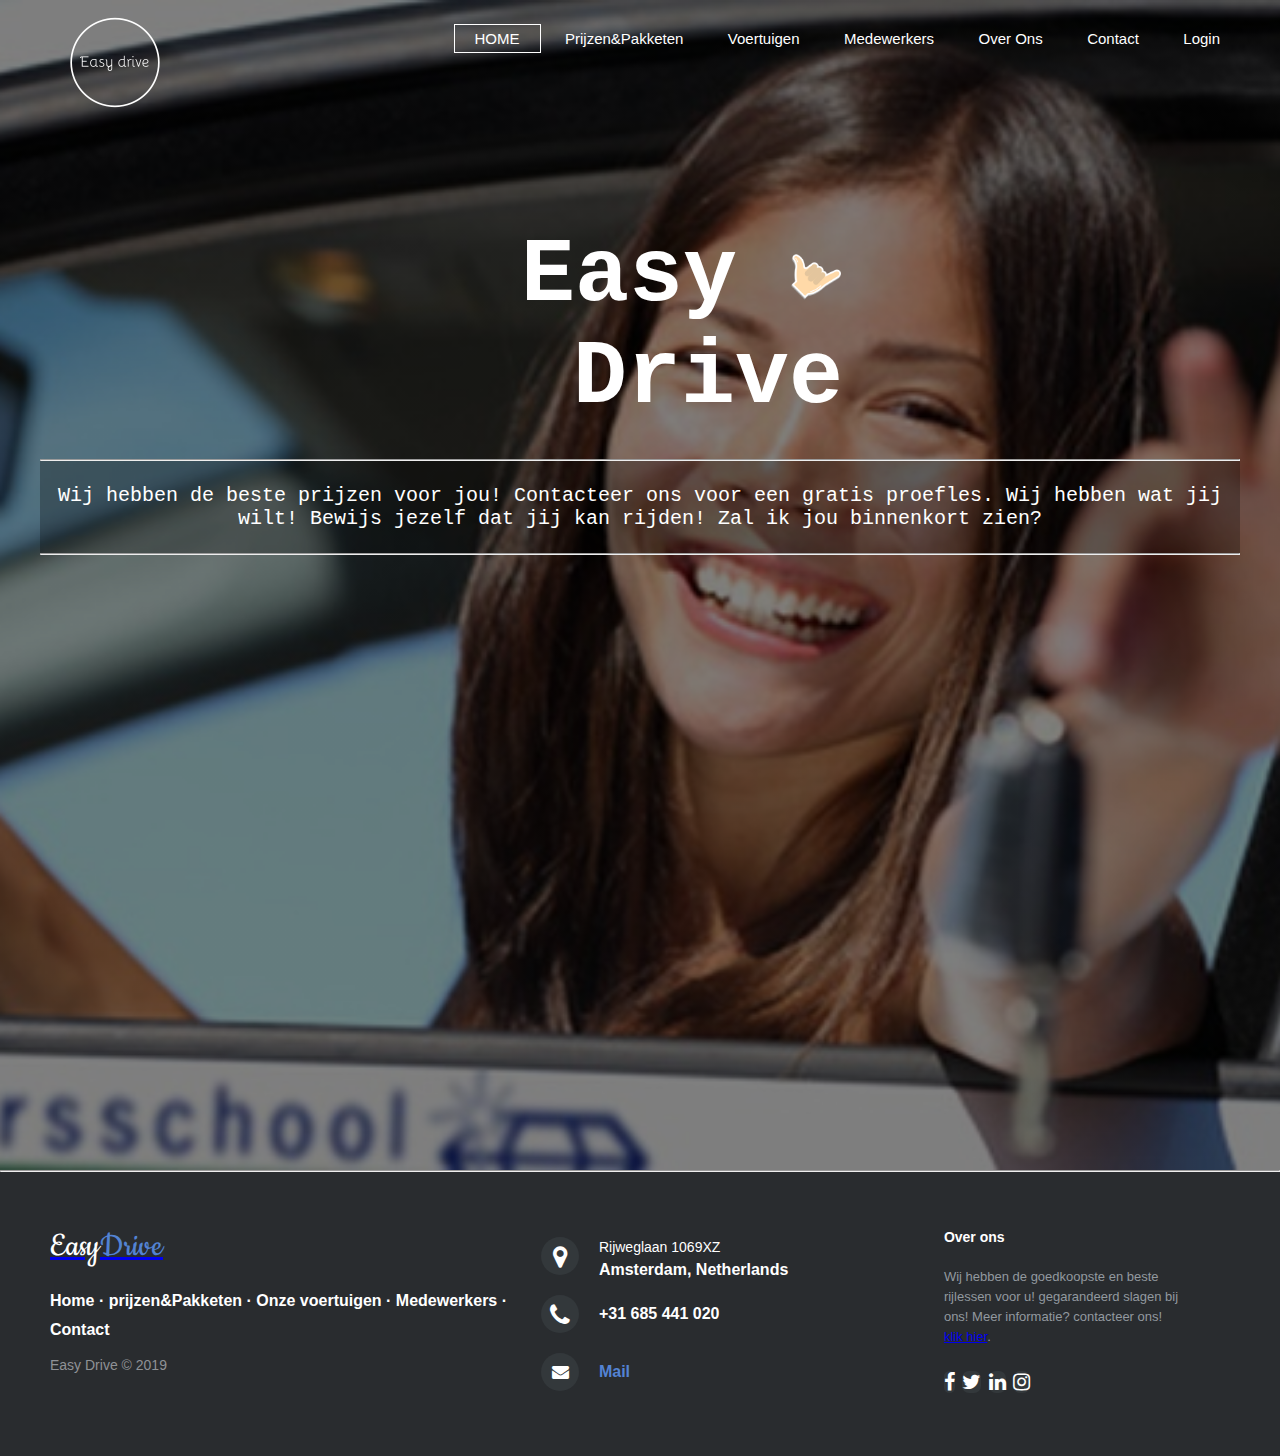
<file: index.html>
<html>
<head>
    <title>Portofolio</title>
    <link href="style.css" rel="stylesheet" type="text/css">
    <meta charset="utf-8">
	<meta http-equiv="X-UA-Compatible" content="IE=edge">
	<meta name="viewport" content="width=device-width, initial-scale=1">
	<meta name="keywords" content="footer, address, phone, icons" />
	<link rel="stylesheet" href="http://maxcdn.bootstrapcdn.com/font-awesome/4.2.0/css/font-awesome.min.css">

	<link href="http://fonts.googleapis.com/css?family=Cookie" rel="stylesheet" type="text/css">
</head> 
<body>
	
    <header>
   
        
    <div class="row">
        <div class="logo">
   <a href="index.html"><img src="logo.png"></a>
        

            
    <ul class="main-nav">    
        <li class="active"><a href="index.html"> HOME </a></li>
            <li><a href="prijzen.html"> Prijzen&Pakketen </a></li>
                <li><a href="onzevoertuigen.html"> Voertuigen</a></li>
                    <li><a href="Medewerkers.html"> Medewerkers</a></li>
                     <li><a href="over ons.html">Over Ons</a></li>
                        <li><a href="Contact.html"> Contact</a></li>
                        <li><a href="login.html">Login</a></li>
        
    </ul>    
        
    </div>
        
    <div class="hero">
    <h1>&nbsp;&nbsp;&nbsp;Easy&nbsp;<img src="peace.png" alt="peace" width="50" margin-right="70"><br>
    &nbsp;&nbsp;&nbsp;&nbsp;Drive</h1>  
    </div>
    <div class="hero1">
    	<hr>
    	<br>
        Wij hebben de beste prijzen voor jou! Contacteer ons voor een gratis proefles. Wij hebben wat jij wilt! Bewijs jezelf dat jij kan rijden! Zal ik jou binnenkort zien?
        <br></br>
        <hr>
    </div>
    
    <div>
    	</header>
    <footer>
    	<hr>
    	<footer class="footer-distributed">

			<div class="footer-left">

				<a href="index.html"><h3>Easy<span>Drive</span></h3></a>

				<p class="footer-links">
                    <a href="Index.html">Home</a>
                    ·
                    <a href="prijzen.html">prijzen&Pakketen</a>
                    ·
                    <a href="onzevoertuigen.html">Onze voertuigen</a>
                    ·
                    <a href="Medewerkers.html">Medewerkers</a>
                    ·
                    <a href="contact.html">Contact</a>
                </p>
				<p class="footer-company-name">Easy Drive &copy; 2019</p>
			</div>

			<div class="footer-center">

				<div>
					<i class="fa fa-map-marker"></i>
					<p><span>Rijweglaan 1069XZ</span> Amsterdam, Netherlands</p>
				</div>

				<div>
					<i class="fa fa-phone"></i>
					<p>+31 685 441 020</p>
				</div>

				<div>
					<i class="fa fa-envelope"></i>
					<p><a href="mailto:Issamamajoud@outlook.com">Mail</a></p>
				</div>

			</div>

			<div class="footer-right">

				<p class="footer-company-about">
					<span>Over ons</span>
					Wij hebben de goedkoopste en beste rijlessen voor u! gegarandeerd slagen bij ons! Meer informatie? contacteer ons!<br> <a href="contact.html">klik hier</a>.
				</p>

				<div class="footer-icons">

					<a href="https://www.facebook.com/"><i class="fa fa-facebook"></i></a>
					<a href="https://twitter.com/"><i class="fa fa-twitter"></i></a>
					<a href="https://www.linkedin.com"><i class="fa fa-linkedin"></i></a>
					<a href="https://www.instagram.com/"><i class="fa fa-instagram"></i></a>


				</div>

			</div>

		</footer>
 
</body>    
</html>
</file>
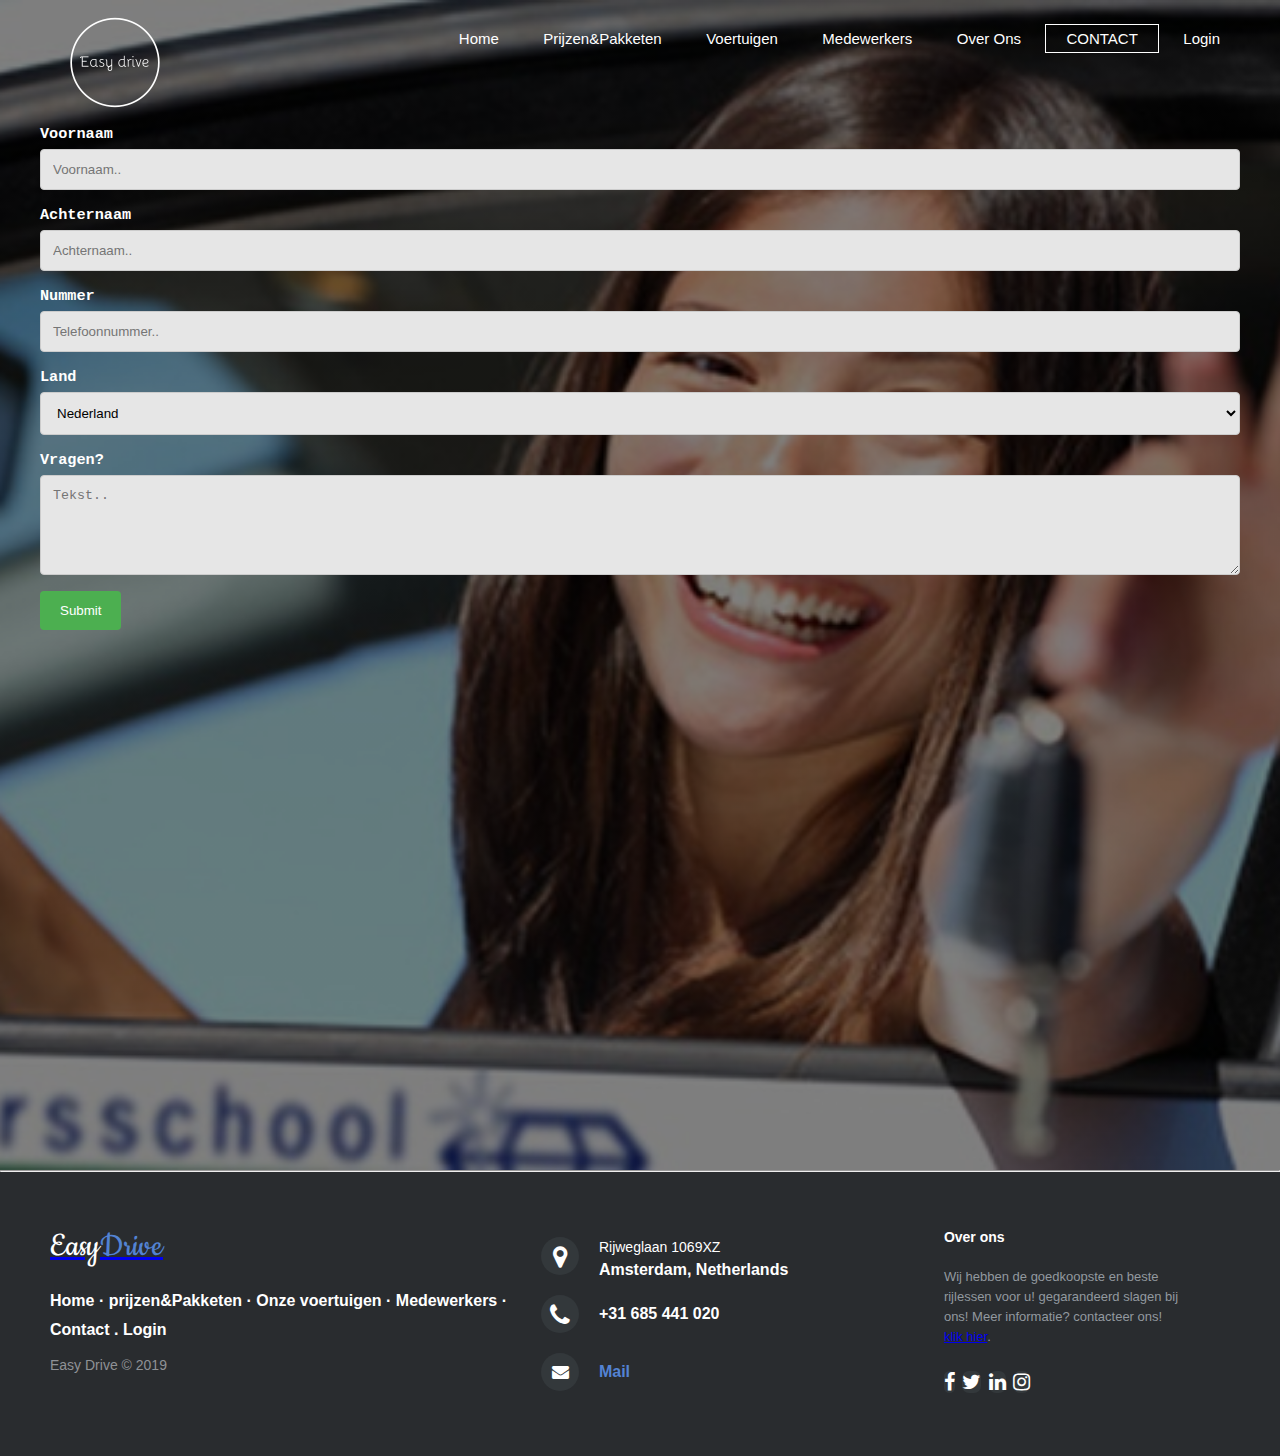
<file: contact.html>
<html>
<head>
    <title>Contact</title>
   <link href="style.css" rel="stylesheet" type="text/css">
    <meta charset="utf-8">
    <meta http-equiv="X-UA-Compatible" content="IE=edge">
    <meta name="viewport" content="width=device-width, initial-scale=1">
    <meta name="keywords" content="footer, address, phone, icons" />
    
    <link rel="stylesheet" href="http://maxcdn.bootstrapcdn.com/font-awesome/4.2.0/css/font-awesome.min.css">

    <link href="http://fonts.googleapis.com/css?family=Cookie" rel="stylesheet" type="text/css">
</head> 
<body>
    <header>
 
        
    <div class="row">
        <div class="logo">
   <a href="index.html"><img src="logo.png"></a>
        

            
   <ul class="main-nav">    
        <li><a href="index.html"> Home </a></li>
            <li><a href="prijzen.html"> Prijzen&Pakketen </a></li>
                <li><a href="onzevoertuigen.html">  Voertuigen</a></li>
                    <li><a href="Medewerkers.html"> Medewerkers</a></li>
                    <li><a href="over ons.html">Over Ons</a></li>
                        <li class="active"><a href="Contact.html"> CONTACT</a></li>
                        <li><a href="login.html"> Login</a></li>
        
    </ul>    
        
    </div>
    <main>
<div class="container">
  <form action="contacteind.html" style="height:400px">
    <label for="fname"><h3>Voornaam<h3></label>
    <input type="text" id="fname" name="firstname" placeholder="Voornaam..">

    <label for="lname">Achternaam</label>
    <input type="text" id="lname" name="lastname" placeholder="Achternaam..">

    <label for="lname">Nummer</label>
    <input type="text" id="lname" name="lastname" placeholder="Telefoonnummer..">

    <label for="country">Land</label>
    <select id="country" name="country">
      <option value="Nederland">Nederland</option>
      <option value="Belgie">Belgie</option>
      <option value="Overig">Overig</option>
    </select>

    <label for="subject">Vragen?</label>
    <textarea id="subject" name="subject" placeholder="Tekst.." style="height:100px"></textarea>


 <input type="Submit" value="Submit"> 
 <br>
 <br>
 <br>
 <br>
 <br>
 <br>
 <br>
 <br>
  </form>
</div>
  </main>
</header>
   
</div>
  <footer>
        <hr>
        <footer class="footer-distributed">

            <div class="footer-left">

                <a href="index.html"><h3>Easy<span>Drive</span></h3></a>

                <p class="footer-links">
                    <a href="Index.html">Home</a>
                    ·
                    <a href="prijzen.html">prijzen&Pakketen</a>
                    ·
                    <a href="onzevoertuigen.html">Onze voertuigen</a>
                    ·
                    <a href="Medewerkers.html">Medewerkers</a>
                    ·
                    <a href="contact.html">Contact</a>
                    .
                    <a href="login.html"> Login</a>
                </p>

                <p class="footer-company-name">Easy Drive &copy; 2019</p>
            </div>

            <div class="footer-center">

                <div>
                    <i class="fa fa-map-marker"></i>
                    <p><span>Rijweglaan 1069XZ</span> Amsterdam, Netherlands</p>
                </div>

                <div>
                    <i class="fa fa-phone"></i>
                    <p>+31 685 441 020</p>
                </div>

                <div>
                    <i class="fa fa-envelope"></i>
                    <p><a href="mailto:Issamamajoud@outlook.com">Mail</a></p>
                </div>

            </div>

            <div class="footer-right">

                <p class="footer-company-about">
                    <span>Over ons</span>
                    Wij hebben de goedkoopste en beste rijlessen voor u! gegarandeerd slagen bij ons! Meer informatie? contacteer ons!<br> <a href="contact.html">klik hier</a>.
                </p>

                <div class="footer-icons">

                    <a href="https://www.facebook.com/"><i class="fa fa-facebook"></i></a>
                    <a href="https://twitter.com/"><i class="fa fa-twitter"></i></a>
                    <a href="https://www.linkedin.com"><i class="fa fa-linkedin"></i></a>
                    <a href="https://www.instagram.com/"><i class="fa fa-instagram"></i></a>


                </div>

            </div>

        </footer>

        
</body>    
</html>
</file>
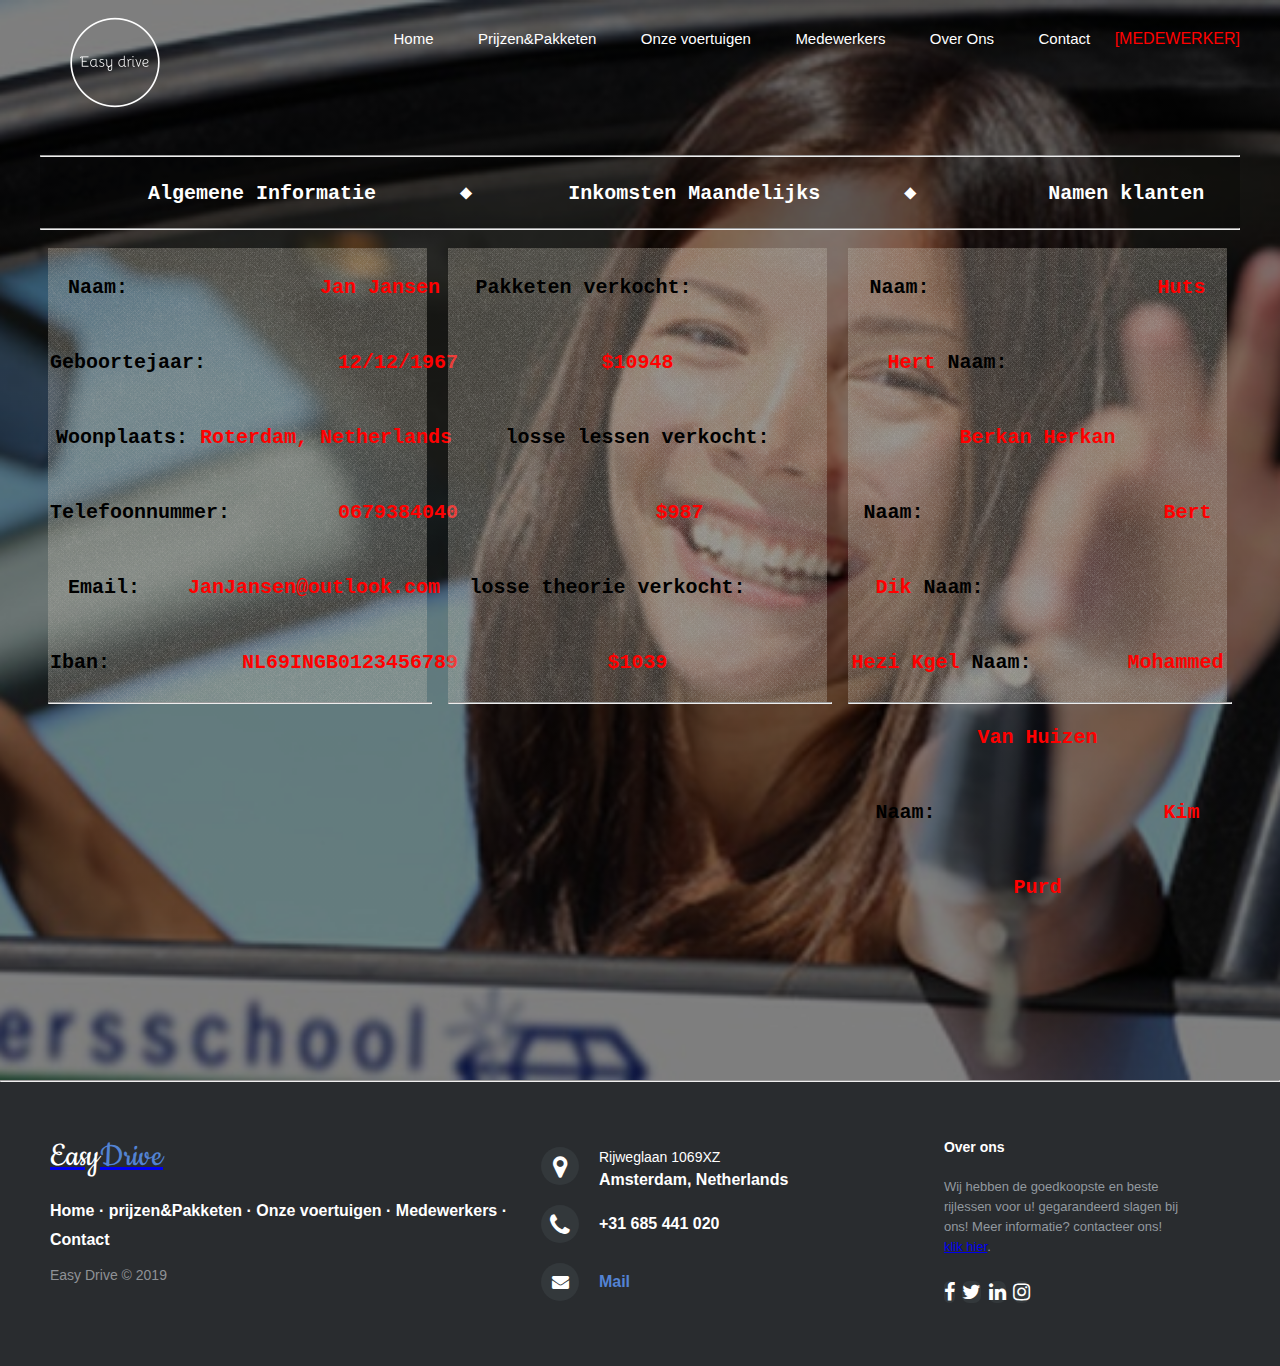
<file: Dashboard.html>
<html>
<head>
    <title>Portofolio</title>
    <link href="infologin.css" rel="stylesheet" type="text/css">
    <meta charset="utf-8">
	<meta http-equiv="X-UA-Compatible" content="IE=edge">
	<meta name="viewport" content="width=device-width, initial-scale=1">
	<meta name="keywords" content="footer, address, phone, icons" />
	<link rel="stylesheet" href="http://maxcdn.bootstrapcdn.com/font-awesome/4.2.0/css/font-awesome.min.css">

	<link href="http://fonts.googleapis.com/css?family=Cookie" rel="stylesheet" type="text/css">
</head> 
<body>
	
    <header>
   
        
    <div class="row">
        <div class="logo">
   <a href="index.html"><img src="logo.png"></a>
        

            
    <ul class="main-nav">    
        <li><a href="index.html"> Home </a></li>
            <li><a href="prijzen.html"> Prijzen&Pakketen </a></li>
                <li><a href="onzevoertuigen.html"> Onze voertuigen</a></li>
                    <li><a href="Medewerkers.html"> Medewerkers</a></li>
                    <li><a href="over ons.html">Over Ons</a></li>
                        <li><a href="Contact.html"> Contact</a></li>
                        <li class="active">[MEDEWERKER]</li>
        
    </ul>    
        
 <div class="hero1">
        <hr>
        <br>
       &nbsp;&nbsp;&nbsp;&nbsp;&nbsp;&nbsp;&nbsp;&nbsp; <b>Algemene Informatie   &nbsp;&nbsp;&nbsp;&nbsp;&nbsp;&nbsp;❖         &nbsp;&nbsp;&nbsp;&nbsp;&nbsp;&nbsp;&nbsp;Inkomsten Maandelijks      &nbsp;&nbsp;&nbsp;&nbsp;&nbsp;&nbsp;❖    &nbsp;&nbsp;&nbsp;&nbsp;&nbsp;&nbsp;&nbsp;&nbsp;&nbsp;&nbsp;Namen klanten</b>
    <br></br>
        <hr>
    </div>

    <div class="tabel">
  <ul class="prijs">
    
    <li class="header"><b>Naam:&nbsp;&nbsp;&nbsp;&nbsp;&nbsp;&nbsp;&nbsp;&nbsp;&nbsp;&nbsp;&nbsp;&nbsp;&nbsp;&nbsp;&nbsp;<span style="color:red"> Jan Jansen</span>
        Geboortejaar:&nbsp;&nbsp;&nbsp;&nbsp;&nbsp;&nbsp;&nbsp;&nbsp;&nbsp;&nbsp;&nbsp;<span style="color: #ff0000">12/12/1967</span><br>Woonplaats:<span style="color: #ff0000"> Roterdam, Netherlands</span><br>Telefoonnummer: &nbsp;&nbsp;&nbsp;&nbsp;&nbsp;&nbsp;&nbsp;&nbsp;<span style="color: #ff0000">0679384040</span><br>Email: &nbsp;&nbsp;&nbsp;<span style="color: #ff0000">JanJansen@outlook.com</span><br>Iban: &nbsp;&nbsp;&nbsp;&nbsp;&nbsp;&nbsp;&nbsp;&nbsp;&nbsp;&nbsp;<span style="color: #ff0000">NL69INGB0123456789</span></li>
    <hr>
  </ul>
</div>
<div class="tabel">
  <ul class="prijs">
    <li class="header"><b>Pakketen verkocht:                 &nbsp;&nbsp;&nbsp;&nbsp;&nbsp;&nbsp;&nbsp;&nbsp;                               <span style="color:red">$10948</span>
       
       <br>losse lessen verkocht:<span style="color: #ff0000"> &nbsp;&nbsp;&nbsp;&nbsp;&nbsp;&nbsp;&nbsp;$987</span><br>
       <b>losse theorie verkocht:                 &nbsp;&nbsp;&nbsp;&nbsp;                                <span style="color:red">$1039</span>
      
</li>
    <Hr>
  </ul>
</div>
<div class="tabel">
  <ul class="prijs">
    <li class="header"><b>Naam:&nbsp;&nbsp;&nbsp;&nbsp;&nbsp;&nbsp;&nbsp;&nbsp;&nbsp;&nbsp;&nbsp;&nbsp;&nbsp;&nbsp;&nbsp;&nbsp;&nbsp;&nbsp;<span style="color:red"> Huts Hert</span>
        <b>Naam:&nbsp;&nbsp;&nbsp;&nbsp;&nbsp;&nbsp;&nbsp;&nbsp;&nbsp;&nbsp;&nbsp;&nbsp;&nbsp;&nbsp;&nbsp;<span style="color:red"> Berkan Herkan</span>
            <b>Naam:&nbsp;&nbsp;&nbsp;&nbsp;&nbsp;&nbsp;&nbsp;&nbsp;&nbsp;&nbsp;&nbsp;&nbsp;&nbsp;&nbsp;&nbsp;&nbsp;&nbsp;&nbsp;&nbsp;<span style="color:red"> Bert Dik</span>
                <b>Naam:&nbsp;&nbsp;&nbsp;&nbsp;&nbsp;&nbsp;&nbsp;&nbsp;&nbsp;&nbsp;&nbsp;&nbsp;&nbsp;&nbsp;&nbsp;&nbsp;&nbsp;&nbsp;<span style="color:red"> Hezi Kgel</span>
                    <b>Naam:&nbsp;&nbsp;&nbsp;&nbsp;&nbsp;&nbsp;&nbsp;<span style="color:red"> Mohammed Van Huizen</span>
                         <b>Naam:&nbsp;&nbsp;&nbsp;&nbsp;&nbsp;&nbsp;&nbsp;&nbsp;&nbsp;&nbsp;&nbsp;&nbsp;&nbsp;&nbsp;&nbsp;&nbsp;&nbsp;&nbsp;<span style="color:red"> Kim Purd</span>
       </li>
    <hr>
  </ul>
</div>
        
  
    	</header>
    <footer>
    	<hr>
    	<footer class="footer-distributed">

			<div class="footer-left">

				<a href="index.html"><h3>Easy<span>Drive</span></h3></a>

				<p class="footer-links">
                    <a href="Index.html">Home</a>
                    ·
                    <a href="prijzen.html">prijzen&Pakketen</a>
                    ·
                    <a href="onzevoertuigen.html">Onze voertuigen</a>
                    ·
                    <a href="Medewerkers.html">Medewerkers</a>
                    ·
                    <a href="contact.html">Contact</a>
                </p>
				<p class="footer-company-name">Easy Drive &copy; 2019</p>
			</div>

			<div class="footer-center">

				<div>
					<i class="fa fa-map-marker"></i>
					<p><span>Rijweglaan 1069XZ</span> Amsterdam, Netherlands</p>
				</div>

				<div>
					<i class="fa fa-phone"></i>
					<p>+31 685 441 020</p>
				</div>

				<div>
					<i class="fa fa-envelope"></i>
					<p><a href="mailto:Issamamajoud@outlook.com">Mail</a></p>
				</div>

			</div>

			<div class="footer-right">

				<p class="footer-company-about">
					<span>Over ons</span>
					Wij hebben de goedkoopste en beste rijlessen voor u! gegarandeerd slagen bij ons! Meer informatie? contacteer ons!<br> <a href="contact.html">klik hier</a>.
				</p>

				<div class="footer-icons">

					<a href="https://www.facebook.com/"><i class="fa fa-facebook"></i></a>
					<a href="https://twitter.com/"><i class="fa fa-twitter"></i></a>
					<a href="https://www.linkedin.com"><i class="fa fa-linkedin"></i></a>
					<a href="https://www.instagram.com/"><i class="fa fa-instagram"></i></a>


				</div>

			</div>

		</footer>
 
</body>    
</html>
</file>
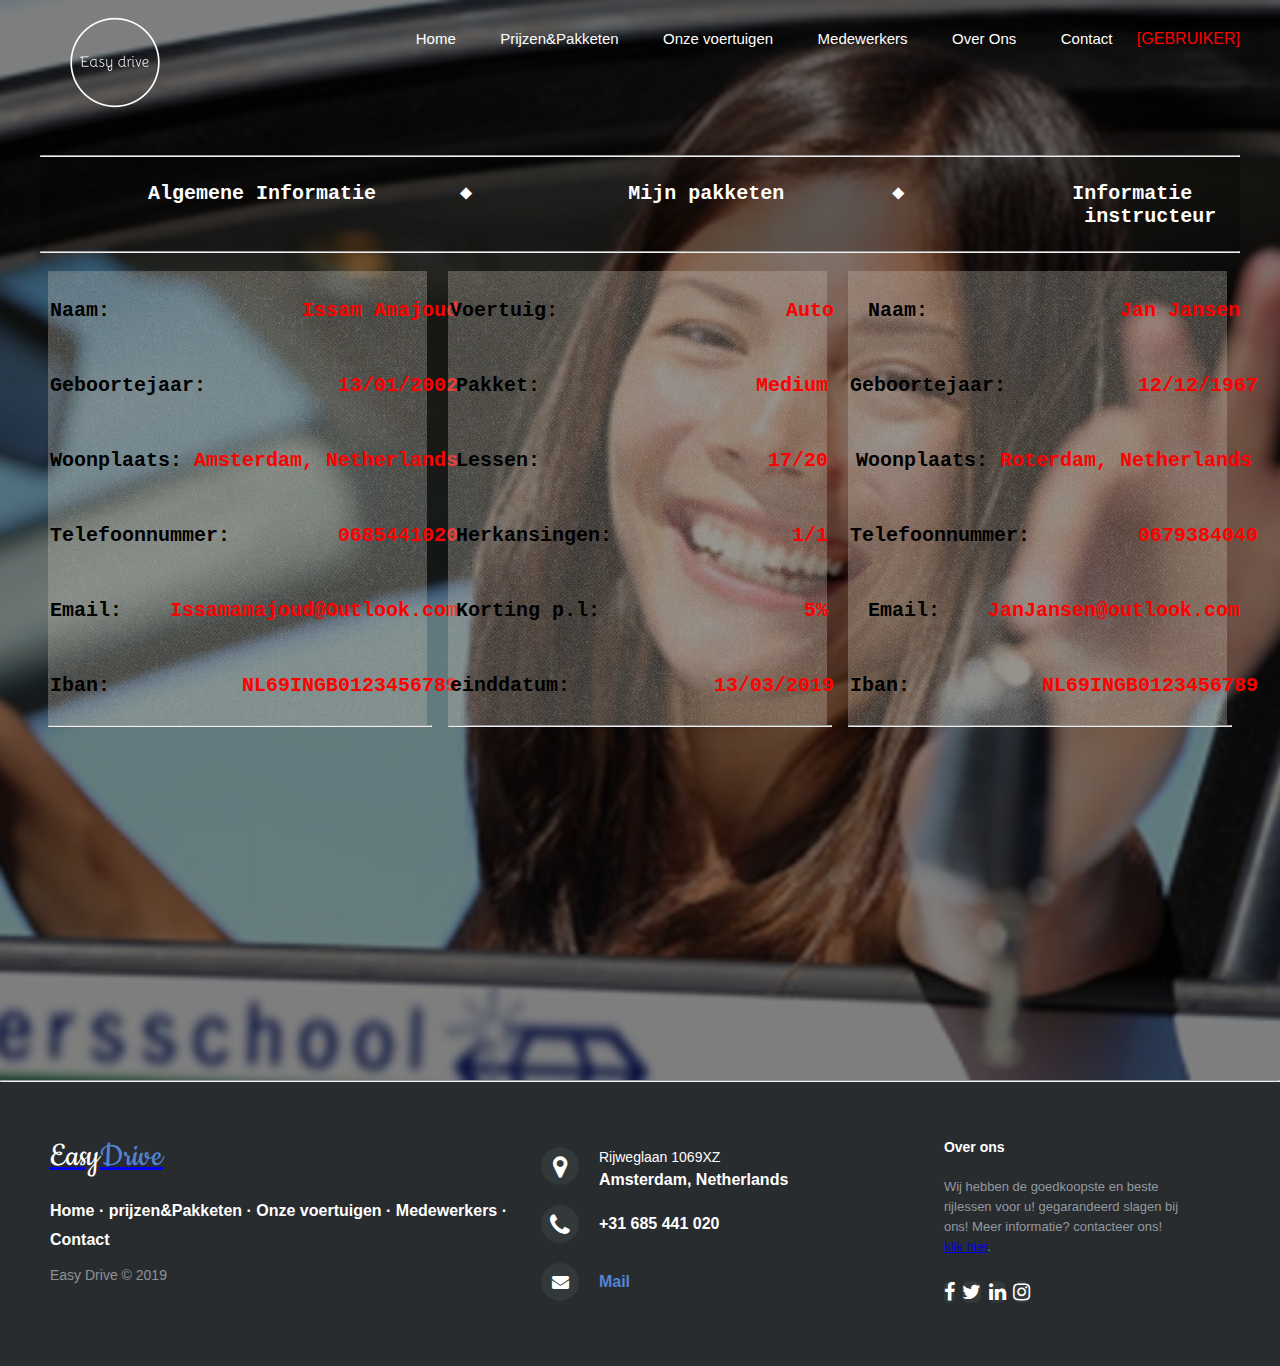
<file: infologin.html>
<html>
<head>
    <title>Portofolio</title>
    <link href="infologin.css" rel="stylesheet" type="text/css">
    <meta charset="utf-8">
	<meta http-equiv="X-UA-Compatible" content="IE=edge">
	<meta name="viewport" content="width=device-width, initial-scale=1">
	<meta name="keywords" content="footer, address, phone, icons" />
	<link rel="stylesheet" href="http://maxcdn.bootstrapcdn.com/font-awesome/4.2.0/css/font-awesome.min.css">

	<link href="http://fonts.googleapis.com/css?family=Cookie" rel="stylesheet" type="text/css">
</head> 
<body>
	
    <header>
   
        
    <div class="row">
        <div class="logo">
   <a href="index.html"><img src="logo.png"></a>
        

            
    <ul class="main-nav">    
        <li><a href="index.html"> Home </a></li>
            <li><a href="prijzen.html"> Prijzen&Pakketen </a></li>
                <li><a href="onzevoertuigen.html"> Onze voertuigen</a></li>
                    <li><a href="Medewerkers.html"> Medewerkers</a></li>
                    <li><a href="over ons.html">Over Ons</a></li>
                        <li><a href="Contact.html"> Contact</a></li>
                        <li class="active">[GEBRUIKER]</li>
        
    </ul>    
        
 <div class="hero1">
        <hr>
        <br>
       &nbsp;&nbsp;&nbsp;&nbsp;&nbsp;&nbsp;&nbsp;&nbsp; <b>Algemene Informatie   &nbsp;&nbsp;&nbsp;&nbsp;&nbsp;&nbsp;❖         &nbsp;&nbsp;&nbsp;&nbsp;&nbsp;&nbsp;&nbsp;&nbsp;&nbsp;&nbsp;&nbsp;&nbsp;Mijn pakketen      &nbsp;&nbsp;&nbsp;&nbsp;&nbsp;&nbsp;&nbsp;&nbsp;❖    &nbsp;&nbsp;&nbsp;&nbsp;&nbsp;&nbsp;&nbsp;&nbsp;&nbsp;&nbsp;&nbsp;&nbsp;&nbsp;Informatie <br>&nbsp;&nbsp;&nbsp;&nbsp;&nbsp;&nbsp;&nbsp;&nbsp;&nbsp;&nbsp;&nbsp;&nbsp;&nbsp;&nbsp;&nbsp;&nbsp;&nbsp;&nbsp;&nbsp;&nbsp;&nbsp;&nbsp;&nbsp;&nbsp;&nbsp;&nbsp;&nbsp;&nbsp;&nbsp;&nbsp;&nbsp;&nbsp;&nbsp;&nbsp;&nbsp;&nbsp;&nbsp;&nbsp;&nbsp;&nbsp;&nbsp;&nbsp;&nbsp;&nbsp;&nbsp;&nbsp;&nbsp;&nbsp;&nbsp;&nbsp;&nbsp;&nbsp;&nbsp;&nbsp;&nbsp;&nbsp;&nbsp;&nbsp;&nbsp;&nbsp;&nbsp;&nbsp;&nbsp;&nbsp;&nbsp;&nbsp;&nbsp;&nbsp;&nbsp;&nbsp;&nbsp;&nbsp;&nbsp;&nbsp;&nbsp;&nbsp;&nbsp;&nbsp;&nbsp;&nbsp;&nbsp;&nbsp;&nbsp;&nbsp;&nbsp;&nbsp;&nbsp;instructeur</b>
    <br></br>
        <hr>
    </div>

    <div class="tabel">
  <ul class="prijs">
    
    <li class="header"><b>Naam:&nbsp;&nbsp;&nbsp;&nbsp;&nbsp;&nbsp;&nbsp;&nbsp;&nbsp;&nbsp;&nbsp;&nbsp;&nbsp;&nbsp;&nbsp;<span style="color:red"> Issam Amajoud</span>
        Geboortejaar:&nbsp;&nbsp;&nbsp;&nbsp;&nbsp;&nbsp;&nbsp;&nbsp;&nbsp;&nbsp;&nbsp;<span style="color: #ff0000">13/01/2002</span><br>Woonplaats:<span style="color: #ff0000"> Amsterdam, Netherlands</span><br>Telefoonnummer: &nbsp;&nbsp;&nbsp;&nbsp;&nbsp;&nbsp;&nbsp;&nbsp;<span style="color: #ff0000">0685441020</span><br>Email: &nbsp;&nbsp;&nbsp;<span style="color: #ff0000">Issamamajoud@Outlook.com</span><br>Iban: &nbsp;&nbsp;&nbsp;&nbsp;&nbsp;&nbsp;&nbsp;&nbsp;&nbsp;&nbsp;<span style="color: #ff0000">NL69INGB0123456789</span></li>
<hr>
  </ul>
</div>
<div class="tabel">
  <ul class="prijs">
    <li class="header"><b>Voertuig:&nbsp;&nbsp;&nbsp;&nbsp;&nbsp;&nbsp;&nbsp;&nbsp;&nbsp;&nbsp;&nbsp;&nbsp;&nbsp;&nbsp;&nbsp;&nbsp;&nbsp;&nbsp;&nbsp;<span style="color:red">Auto</span>
       <br>Pakket:&nbsp;&nbsp;&nbsp;&nbsp;&nbsp;&nbsp;&nbsp;&nbsp;&nbsp;&nbsp;&nbsp;&nbsp;&nbsp;&nbsp;&nbsp;&nbsp;&nbsp;<span style="color: #ff0000"> Medium</span><br>Lessen:&nbsp;&nbsp;&nbsp;&nbsp;&nbsp;&nbsp;&nbsp;&nbsp;&nbsp;&nbsp; &nbsp;&nbsp;&nbsp;&nbsp;&nbsp;&nbsp;&nbsp;&nbsp;<span style="color: #ff0000">17/20</span><br>Herkansingen: &nbsp;&nbsp;&nbsp;&nbsp;&nbsp;&nbsp;&nbsp;&nbsp;&nbsp;&nbsp;&nbsp;&nbsp;&nbsp;&nbsp;<span style="color: #ff0000">1/1</span><br>Korting p.l: &nbsp;&nbsp;&nbsp;&nbsp;&nbsp;&nbsp;&nbsp;&nbsp;&nbsp;&nbsp;&nbsp;&nbsp;&nbsp;&nbsp;&nbsp;&nbsp;<span style="color: #ff0000">5%</span><br>einddatum:&nbsp;&nbsp;&nbsp;&nbsp;&nbsp;&nbsp;&nbsp;&nbsp;&nbsp;&nbsp;&nbsp;&nbsp;<span style="color: #ff0000">13/03/2019</span></li>
    <Hr>
  </ul>
</div>
<div class="tabel">
  <ul class="prijs">
    <li class="header"><b>Naam:&nbsp;&nbsp;&nbsp;&nbsp;&nbsp;&nbsp;&nbsp;&nbsp;&nbsp;&nbsp;&nbsp;&nbsp;&nbsp;&nbsp;&nbsp;<span style="color:red"> Jan Jansen</span>
        Geboortejaar:&nbsp;&nbsp;&nbsp;&nbsp;&nbsp;&nbsp;&nbsp;&nbsp;&nbsp;&nbsp;&nbsp;<span style="color: #ff0000">12/12/1967</span><br>Woonplaats:<span style="color: #ff0000"> Roterdam, Netherlands</span><br>Telefoonnummer: &nbsp;&nbsp;&nbsp;&nbsp;&nbsp;&nbsp;&nbsp;&nbsp;<span style="color: #ff0000">0679384040</span><br>Email: &nbsp;&nbsp;&nbsp;<span style="color: #ff0000">JanJansen@outlook.com</span><br>Iban: &nbsp;&nbsp;&nbsp;&nbsp;&nbsp;&nbsp;&nbsp;&nbsp;&nbsp;&nbsp;<span style="color: #ff0000">NL69INGB0123456789</span></li>
    <hr>
  </ul>
</div>
        
  
    	</header>
    <footer>
    	<hr>
    	<footer class="footer-distributed">

			<div class="footer-left">

				<a href="index.html"><h3>Easy<span>Drive</span></h3></a>

				<p class="footer-links">
                    <a href="Index.html">Home</a>
                    ·
                    <a href="prijzen.html">prijzen&Pakketen</a>
                    ·
                    <a href="onzevoertuigen.html">Onze voertuigen</a>
                    ·
                    <a href="Medewerkers.html">Medewerkers</a>
                    ·
                    <a href="contact.html">Contact</a>
                </p>
				<p class="footer-company-name">Easy Drive &copy; 2019</p>
			</div>

			<div class="footer-center">

				<div>
					<i class="fa fa-map-marker"></i>
					<p><span>Rijweglaan 1069XZ</span> Amsterdam, Netherlands</p>
				</div>

				<div>
					<i class="fa fa-phone"></i>
					<p>+31 685 441 020</p>
				</div>

				<div>
					<i class="fa fa-envelope"></i>
					<p><a href="mailto:Issamamajoud@outlook.com">Mail</a></p>
				</div>

			</div>

			<div class="footer-right">

				<p class="footer-company-about">
					<span>Over ons</span>
					Wij hebben de goedkoopste en beste rijlessen voor u! gegarandeerd slagen bij ons! Meer informatie? contacteer ons!<br> <a href="contact.html">klik hier</a>.
				</p>

				<div class="footer-icons">

					<a href="https://www.facebook.com/"><i class="fa fa-facebook"></i></a>
					<a href="https://twitter.com/"><i class="fa fa-twitter"></i></a>
					<a href="https://www.linkedin.com"><i class="fa fa-linkedin"></i></a>
					<a href="https://www.instagram.com/"><i class="fa fa-instagram"></i></a>


				</div>

			</div>

		</footer>
 
</body>    
</html>
</file>
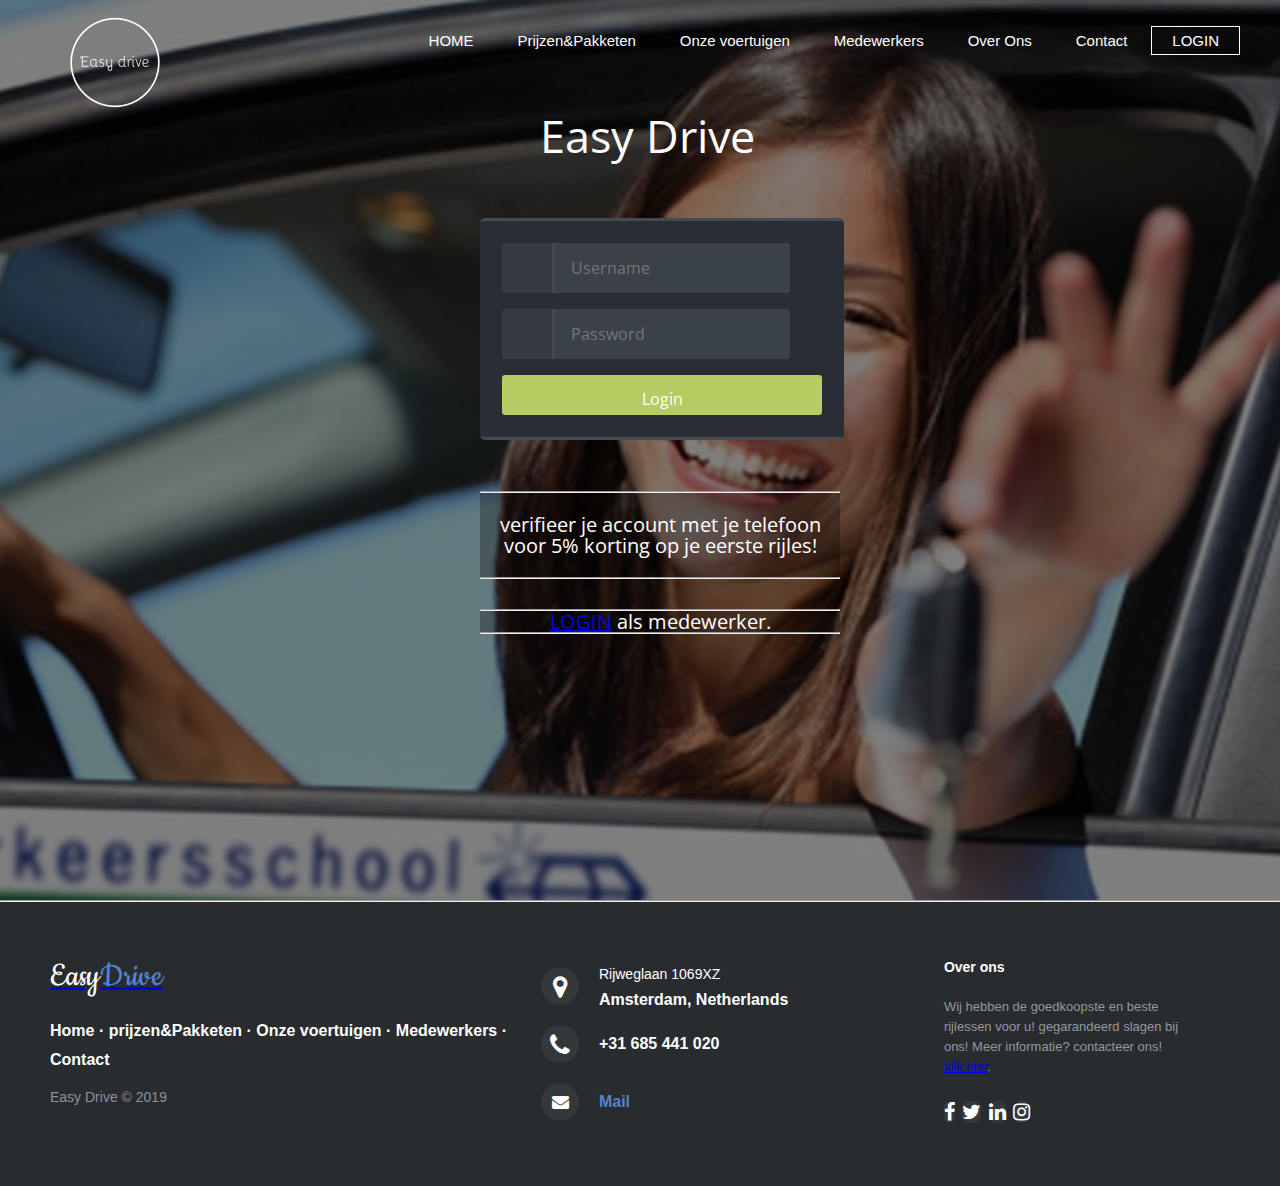
<file: login.html>
<html>
<head>
    <title>Portofolio</title>
    <link href="stylelog.css" rel="stylesheet" type="text/css">
    <meta charset="utf-8">
	<meta http-equiv="X-UA-Compatible" content="IE=edge">
	<meta name="viewport" content="width=device-width, initial-scale=1">
	<meta name="keywords" content="footer, address, phone, icons" />
	<link rel="stylesheet" href="http://maxcdn.bootstrapcdn.com/font-awesome/4.2.0/css/font-awesome.min.css">  
    <link rel="stylesheet" href="https://fonts.googleapis.com/css?family=Open+Sans:400,700">

	<link href="http://fonts.googleapis.com/css?family=Cookie" rel="stylesheet" type="text/css">
    <title>Login</title> 
<body>
	
    <header>
   
        
    <div class="row">
        <div class="logo">
   <a href="index.html"><img src="logo.png"></a>
        

            
    <ul class="main-nav">    
        <li><a href="index.html"> HOME </a></li>
            <li><a href="prijzen.html"> Prijzen&Pakketen </a></li>
                <li><a href="onzevoertuigen.html"> Onze voertuigen</a></li>
                    <li><a href="Medewerkers.html"> Medewerkers</a></li>
                    <li><a href="over ons.html">Over Ons</a></li>
                        <li><a href="Contact.html"> Contact</a></li>
                        <li class="active"><a href="login.html"> LOGIN</a></li>
        
    </ul> 
    

<div id="titel-login">
    Easy Drive
    </div>
    <br>
    <br>
    <div id="login">

      
        <form method="get" action="infologin.html">
        <span class="fontawesome-user"></span>
          <input type="password" id="user" placeholder="Username">
       
        <span class="fontawesome-lock"></span>
          <input type="password" id"pass" placeholder="Password">
        
        <input type="submit" value="Login">

</form>
<br>

<div class="hero1">
        <hr>
        <br>
       <span style="width: 360px"> verifieer je account met je telefoon voor 5% korting op je eerste rijles!</span>
        <br></br>
        <hr>
    </div>
    <div class="hero1">
        <hr>
        
       <span style="width: 100px"> <a href="dashboard.html">LOGIN</a> als medewerker.</span>
        <hr>
    </div>

        
    
    <div>
    	</header>
    <footer>
    	<hr>
    	<footer class="footer-distributed">

			<div class="footer-left">

				<a href="index.html"><h3>Easy<span>Drive</span></h3></a>

				<p class="footer-links">
                    <a href="Index.html">Home</a>
                    ·
                    <a href="prijzen.html">prijzen&Pakketen</a>
                    ·
                    <a href="onzevoertuigen.html">Onze voertuigen</a>
                    ·
                    <a href="Medewerkers.html">Medewerkers</a>
                    ·
                    <a href="contact.html">Contact</a>
                </p>
				<p class="footer-company-name">Easy Drive &copy; 2019</p>
			</div>

			<div class="footer-center">

				<div>
					<i class="fa fa-map-marker"></i>
					<p><span>Rijweglaan 1069XZ</span> Amsterdam, Netherlands</p>
				</div>

				<div>
					<i class="fa fa-phone"></i>
					<p>+31 685 441 020</p>
				</div>

				<div>
					<i class="fa fa-envelope"></i>
					<p><a href="mailto:Issamamajoud@outlook.com">Mail</a></p>
				</div>

			</div>

			<div class="footer-right">

				<p class="footer-company-about">
					<span>Over ons</span>
					Wij hebben de goedkoopste en beste rijlessen voor u! gegarandeerd slagen bij ons! Meer informatie? contacteer ons!<br> <a href="contact.html">klik hier</a>.
				</p>

				<div class="footer-icons">

					<a href="https://www.facebook.com/"><i class="fa fa-facebook"></i></a>
					<a href="https://twitter.com/"><i class="fa fa-twitter"></i></a>
					<a href="https://www.linkedin.com"><i class="fa fa-linkedin"></i></a>
					<a href="https://www.instagram.com/"><i class="fa fa-instagram"></i></a>


				</div>

			</div>

		</footer>
 
</body>    
</html>
</file>
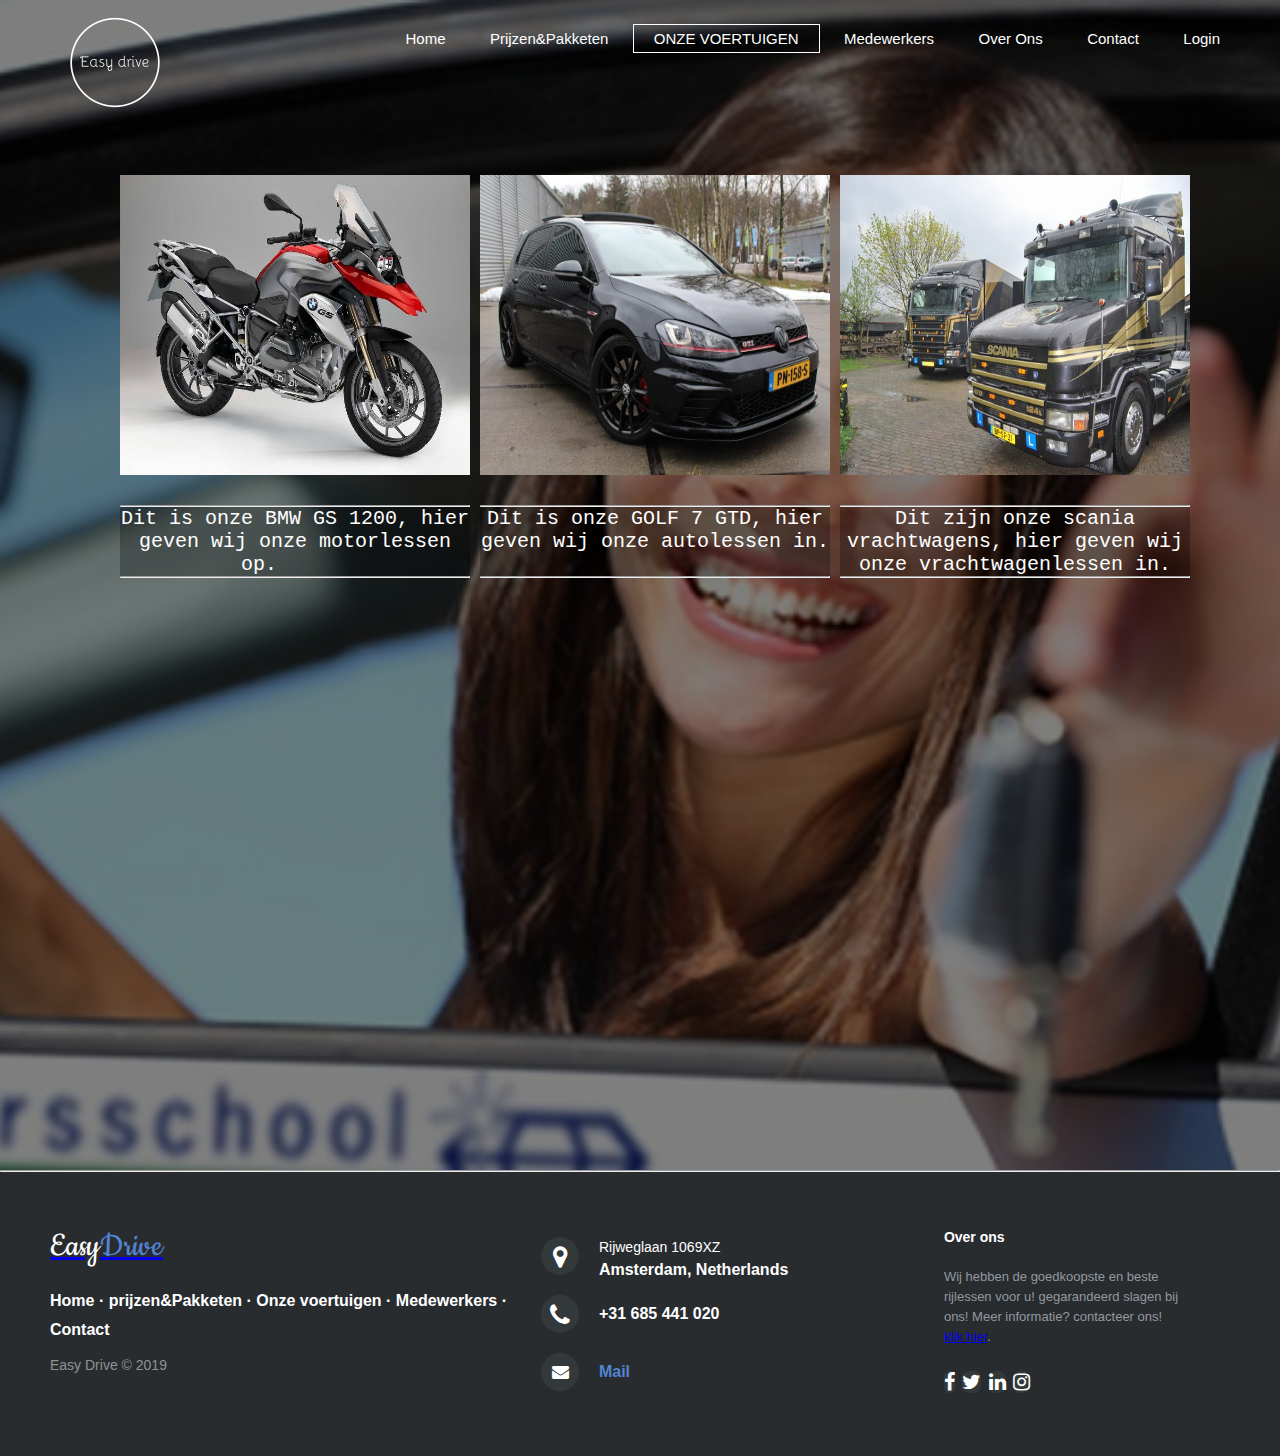
<file: onzevoertuigen.html>
<html>
<head>
    <title>Portofolio</title>
    <link href="style.css" rel="stylesheet" type="text/css">
    <meta charset="utf-8">
	<meta http-equiv="X-UA-Compatible" content="IE=edge">
	<meta name="viewport" content="width=device-width, initial-scale=1">
	<meta name="keywords" content="footer, address, phone, icons" />
	
	<link rel="stylesheet" href="http://maxcdn.bootstrapcdn.com/font-awesome/4.2.0/css/font-awesome.min.css">

	<link href="http://fonts.googleapis.com/css?family=Cookie" rel="stylesheet" type="text/css">
</head> 
<body>
	
    <header>
   
        
    <div class="row">
        <div class="logo">
   <a href="index.html"><img src="logo.png"></a>
        

            
    <ul class="main-nav">    
        <li><a href="index.html"> Home </a></li>
            <li><a href="prijzen.html"> Prijzen&Pakketen </a></li>
                <li class="active"><a href="onzevoertuigen.html"> ONZE VOERTUIGEN</a></li>
                    <li><a href="Medewerkers.html"> Medewerkers</a></li>
                    <li><a href="over ons.html">Over Ons</a></li>
                        <li><a href="Contact.html"> Contact</a></li>
                        <li><a href="login.html"> Login</a></li>
        
    </ul>    
        
    </div>
	<main class="voertuigen">
		<div class="motor">
			
		<img src="img/motor.png" alt="motor" width="350" height="300">
		<div class="hero2">
			<hr>
		<article> Dit is onze BMW GS 1200, hier geven wij onze motorlessen op. &nbsp; &nbsp; &nbsp;
			<hr>
		</article>

</div>
		
			</article>
		</div>

		<div class="auto">
			
		<img src="img/auto.png" alt="motor" width="350" height="300">
		
		<div class="hero2">
			<hr>
		<article> Dit is onze GOLF 7 GTD, hier geven wij onze autolessen in. &nbsp; &nbsp; &nbsp;<br>
			<hr>
			</article>
		</div>
	</div>

		<div class="vrachtwagen">

		<img src="img/vrachtwagen.png" alt="motor" width="350" height="300">
		
		<div class="hero2">
			<hr>
		<article><span style="width: 350"> Dit zijn onze scania vrachtwagens, hier geven wij onze 
			vrachtwagenlessen in.</span>
			<hr>
			</article>
		</div>
		</div>
	</main>

	


    
    
    <div>
    	</header>
    <footer>
    	<hr>
    	<footer class="footer-distributed">

			<div class="footer-left">

				<a href="index.html"><h3>Easy<span>Drive</span></h3></a>

				<p class="footer-links">
                    <a href="Index.html">Home</a>
                    ·
                    <a href="prijzen.html">prijzen&Pakketen</a>
                    ·
                    <a href="onzevoertuigen.html">Onze voertuigen</a>
                    ·
                    <a href="Medewerkers.html">Medewerkers</a>
                    ·
                    <a href="contact.html">Contact</a>
                </p>

				<p class="footer-company-name">Easy Drive &copy; 2019</p>
			</div>

			<div class="footer-center">

				<div>
					<i class="fa fa-map-marker"></i>
					<p><span>Rijweglaan 1069XZ</span> Amsterdam, Netherlands</p>
				</div>

				<div>
					<i class="fa fa-phone"></i>
					<p>+31 685 441 020</p>
				</div>

				<div>
					<i class="fa fa-envelope"></i>
					<p><a href="mailto:Issamamajoud@outlook.com">Mail</a></p>
				</div>

			</div>

			<div class="footer-right">

				<p class="footer-company-about">
					<span>Over ons</span>
					Wij hebben de goedkoopste en beste rijlessen voor u! gegarandeerd slagen bij ons! Meer informatie? contacteer ons!<br> <a href="contact.html">klik hier</a>.
				</p>

				<div class="footer-icons">

					<a href="https://www.facebook.com/"><i class="fa fa-facebook"></i></a>
					<a href="https://twitter.com/"><i class="fa fa-twitter"></i></a>
					<a href="https://www.linkedin.com"><i class="fa fa-linkedin"></i></a>
					<a href="https://www.instagram.com/"><i class="fa fa-instagram"></i></a>


				</div>

			</div>

		</footer>
 
</body>    
</html>
</file>
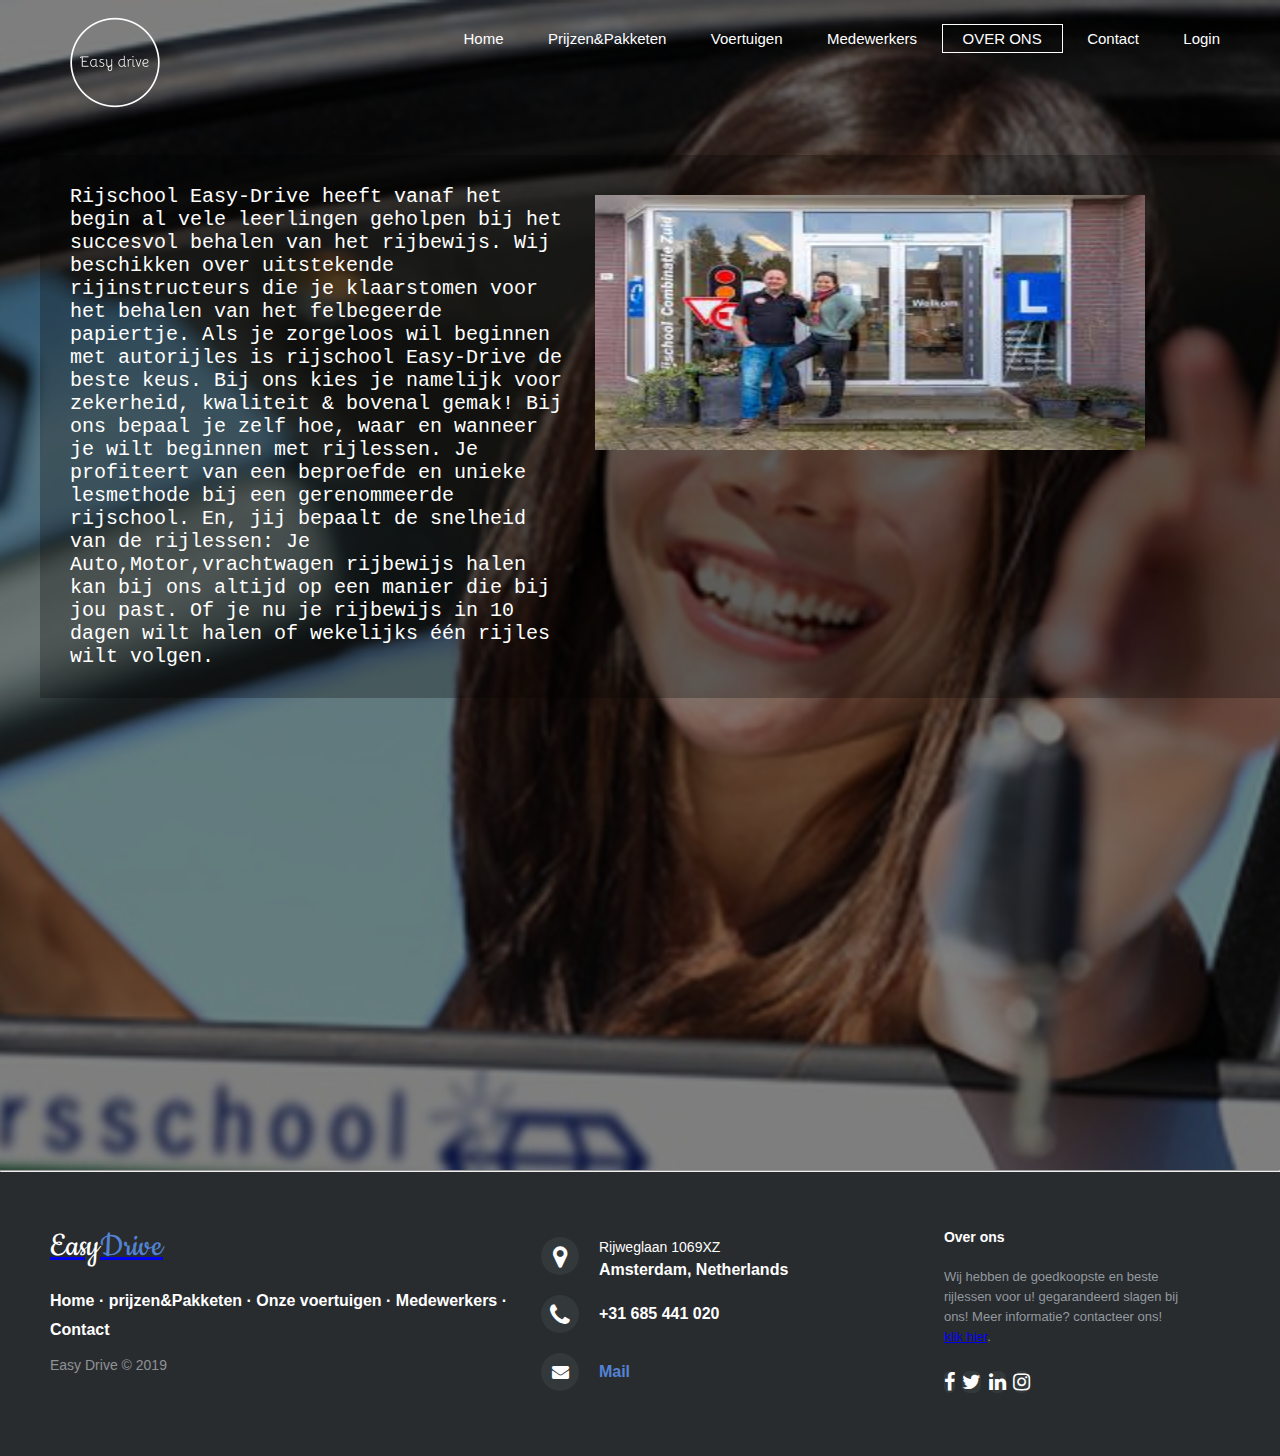
<file: over ons.html>
<html>
<head>
    <title>Portofolio</title>
    <link href="style.css" rel="stylesheet" type="text/css">
    <meta charset="utf-8">
	<meta http-equiv="X-UA-Compatible" content="IE=edge">
	<meta name="viewport" content="width=device-width, initial-scale=1">
	<meta name="keywords" content="footer, address, phone, icons" />
	
	<link rel="stylesheet" href="http://maxcdn.bootstrapcdn.com/font-awesome/4.2.0/css/font-awesome.min.css">

	<link href="http://fonts.googleapis.com/css?family=Cookie" rel="stylesheet" type="text/css">
</head> 
<body>
	
    <header>
   
        
    <div class="row">
        <div class="logo">
   <a href="index.html"><img src="logo.png"></a>
        

            
    <ul class="main-nav">    
        <li><a href="index.html"> Home </a></li>
            <li><a href="prijzen.html"> Prijzen&Pakketen </a></li>
                <li><a href="onzevoertuigen.html">Voertuigen</a></li>
                    <li><a href="Medewerkers.html"> Medewerkers</a></li>
                    <li class="active"><a href="over ons.html">OVER ONS</a></li>
                        <li><a href="Contact.html"> Contact</a></li>
                        <li><a href="login.html"> Login</a></li>
        
    </ul>    
    </div>
	
		<div class="hero3">
			
			<article class="ons"> Rijschool Easy-Drive heeft vanaf het begin al vele leerlingen geholpen bij het succesvol behalen van het rijbewijs. Wij beschikken over uitstekende rijinstructeurs die je klaarstomen voor het behalen van het felbegeerde papiertje. Als je zorgeloos wil beginnen met autorijles is rijschool Easy-Drive de beste keus. Bij ons kies je namelijk voor zekerheid, kwaliteit & bovenal gemak! Bij ons bepaal je zelf hoe, waar en wanneer je wilt beginnen met rijlessen. Je profiteert van een beproefde en unieke lesmethode bij een gerenommeerde rijschool. En, jij bepaalt de snelheid van de rijlessen: Je Auto,Motor,vrachtwagen rijbewijs halen kan bij ons altijd op een manier die bij jou past. Of je nu je rijbewijs in 10 dagen wilt halen of wekelijks één rijles wilt volgen. &nbsp; &nbsp; &nbsp;
			</article>

			<div class="gebouw">
				<img src="gebouw.jpg" alt="motor">
			</div>
		</div>
	

		

			

	

    
    
    <div>
    	</header>
    <footer>
    	<hr>
    	<footer class="footer-distributed">

			<div class="footer-left">

				<a href="index.html"><h3>Easy<span>Drive</span></h3></a>

				<p class="footer-links">
                    <a href="Index.html">Home</a>
                    ·
                    <a href="prijzen.html">prijzen&Pakketen</a>
                    ·
                    <a href="onzevoertuigen.html">Onze voertuigen</a>
                    ·
                    <a href="Medewerkers.html">Medewerkers</a>
                    ·
                    <a href="contact.html">Contact</a>
                </p>

				<p class="footer-company-name">Easy Drive &copy; 2019</p>
			</div>

			<div class="footer-center">

				<div>
					<i class="fa fa-map-marker"></i>
					<p><span>Rijweglaan 1069XZ</span> Amsterdam, Netherlands</p>
				</div>

				<div>
					<i class="fa fa-phone"></i>
					<p>+31 685 441 020</p>
				</div>

				<div>
					<i class="fa fa-envelope"></i>
					<p><a href="mailto:Issamamajoud@outlook.com">Mail</a></p>
				</div>

			</div>

			<div class="footer-right">

				<p class="footer-company-about">
					<span>Over ons</span>
					Wij hebben de goedkoopste en beste rijlessen voor u! gegarandeerd slagen bij ons! Meer informatie? contacteer ons!<br> <a href="contact.html">klik hier</a>.
				</p>

				<div class="footer-icons">

					<a href="https://www.facebook.com/"><i class="fa fa-facebook"></i></a>
					<a href="https://twitter.com/"><i class="fa fa-twitter"></i></a>
					<a href="https://www.linkedin.com"><i class="fa fa-linkedin"></i></a>
					<a href="https://www.instagram.com/"><i class="fa fa-instagram"></i></a>


				</div>

			</div>

		</footer>
 
</body>    
</html>
</file>
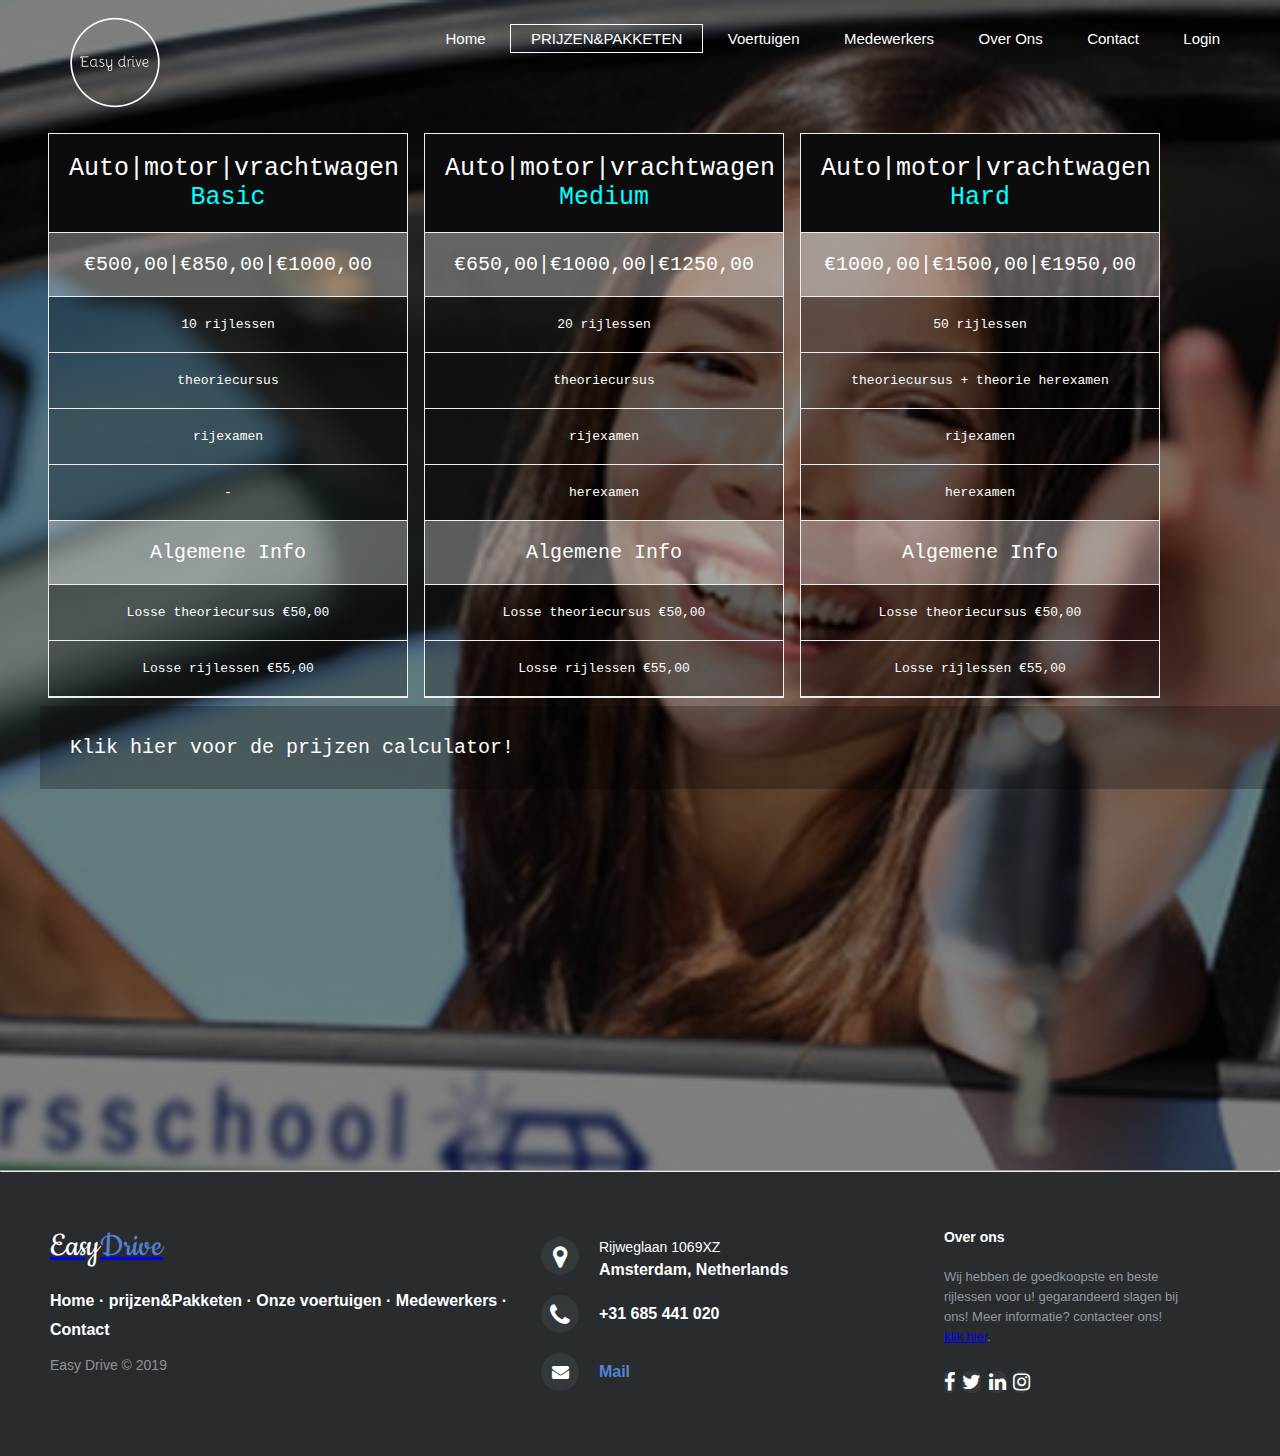
<file: prijzen.html>
<html>
<head>
    <title>Portofolio</title>
    <link href="style.css" rel="stylesheet" type="text/css">
    <meta charset="utf-8">
	<meta http-equiv="X-UA-Compatible" content="IE=edge">
	<meta name="viewport" content="width=device-width, initial-scale=1">
	<meta name="keywords" content="footer, address, phone, icons" />
	
	<link rel="stylesheet" href="http://maxcdn.bootstrapcdn.com/font-awesome/4.2.0/css/font-awesome.min.css">

	<link href="http://fonts.googleapis.com/css?family=Cookie" rel="stylesheet" type="text/css">
</head> 
<body>
	
    <header>
   
        
    <div class="row">
        <div class="logo">
   <a href="index.html"><img src="logo.png"></a>
        

            
    <ul class="main-nav">    
        <li><a href="index.html"> Home </a></li>
            <li class="active"><a href="prijzen.html"> PRIJZEN&PAKKETEN </a></li>
                <li><a href="onzevoertuigen.html"> Voertuigen</a></li>
                    <li><a href="Medewerkers.html"> Medewerkers</a></li>
                    <li><a href="over ons.html">Over Ons</a></li>
                        <li><a href="Contact.html"> Contact</a></li>
                        <li><a href="login.html"> Login</a></li>
        
    </ul>    
        
    </div>
<div class="tabel">
  <ul class="prijs">
    <li class="header">Auto|motor|vrachtwagen<br><span style="color: aqua">Basic</span></li>
    <li class="grey">€500,00|€850,00|€1000,00 </li>
    <li>10 rijlessen</li>
    <li>theoriecursus</li>
    <li>rijexamen</li>
    <li>-</li>
     <li class="grey">Algemene Info </li>
    <li>Losse theoriecursus €50,00</li>
     <li>Losse rijlessen €55,00</li>

  </ul>
</div>



<div class="tabel">
  <ul class="prijs">
    <li class="header">Auto|motor|vrachtwagen<br><span style="color: aqua">Medium</span></li>
    <li class="grey"> €650,00|€1000,00|€1250,00</li>
    <li>20 rijlessen</li>
    <li>theoriecursus </li>
    <li>rijexamen</li>
    <li>herexamen</li>
    <li class="grey">Algemene Info </li>
 	  <li>Losse theoriecursus €50,00</li>
     <li>Losse rijlessen €55,00</li>

  </ul>
</div>

<div class="tabel">
  <ul class="prijs">
    <li class="header">Auto|motor|vrachtwagen<br><span style="color: aqua">Hard</span></li>
    <li class="grey">€1000,00|€1500,00|€1950,00</li>
    <li>50 rijlessen</li>
    <li>theoriecursus + theorie herexamen</li>
    <li>rijexamen</li>
    <li>herexamen</li>
    <li class="grey">Algemene Info </li>
     <li>Losse theoriecursus €50,00</li>
     <li>Losse rijlessen €55,00</li>

  </ul>
</div>
<br>
<div class = "hero3">
Klik hier voor de prijzen calculator!
</div>
    <div>
    	</header>
    <footer>
    	<hr>
    	<footer class="footer-distributed">

			<div class="footer-left">

				<a href="index.html"><h3>Easy<span>Drive</span></h3></a>

				<p class="footer-links">
                    <a href="Index.html">Home</a>
                    ·
                    <a href="prijzen.html">prijzen&Pakketen</a>
                    ·
                    <a href="onzevoertuigen.html">Onze voertuigen</a>
                    ·
                    <a href="Medewerkers.html">Medewerkers</a>
                    ·
                    <a href="contact.html">Contact</a>
                </p>

				<p class="footer-company-name">Easy Drive &copy; 2019</p>
			</div>

			<div class="footer-center">

				<div>
					<i class="fa fa-map-marker"></i>
					<p><span>Rijweglaan 1069XZ</span> Amsterdam, Netherlands</p>
				</div>

				<div>
					<i class="fa fa-phone"></i>
					<p>+31 685 441 020</p>
				</div>

				<div>
					<i class="fa fa-envelope"></i>
					<p><a href="mailto:Issamamajoud@outlook.com">Mail</a></p>
				</div>

			</div>

			<div class="footer-right">

				<p class="footer-company-about">
					<span>Over ons</span>
					Wij hebben de goedkoopste en beste rijlessen voor u! gegarandeerd slagen bij ons! Meer informatie? contacteer ons!<br> <a href="contact.html">klik hier</a>.
				</p>

				<div class="footer-icons">

					<a href="https://www.facebook.com/"><i class="fa fa-facebook"></i></a>
					<a href="https://twitter.com/"><i class="fa fa-twitter"></i></a>
					<a href="https://www.linkedin.com"><i class="fa fa-linkedin"></i></a>
					<a href="https://www.instagram.com/"><i class="fa fa-instagram"></i></a>


				</div>

			</div>

		</footer>
 
</body>    
</html>
</file>
<file: style.css>
*
{
    margin: 0;
    padding: 0;
}

body
{
    font-family: monospace;
}
.row
{
    max-width: 1200px;
    margin: auto;
}

.main-nav
{
    float: right;
    list-style: none;
    margin-top: 30px;
    font-family: "Roboto", sans-serif;
}
.main-nav li
{
    display: inline-block;
}

.main-nav li.active a
{
    border: 1px solid white;
    
}

.main-nav li a:hover
{
    border: 1px solid white;
}


.main-nav li a
{
    color: white;
    text-decoration: none;
    padding: 5px 20px;
    font-family: "Roboto", sans-serif;
    font-size: 15px;
}

.hero
{
    color: white;
    text-transform:;
    font-size: 45px;
    text-align: center;
    margin-top: 100px;
    margin-right: 80px;
    
}
.hero1{

color: white;
    background-image: url(grey.png);
    font-size: 20px;
    text-align: center;
    margin-top: 30px;
    margin-right: 0px;

}
.hero2{

color: white;
    background-image: url(grey.png);
    font-size: 20px;
    text-align: center;
    margin-top: 30px;
    margin-right: 0px;
    width: 350px;
    
}
.heroimg{


	width: 40px;
}

header
{
    background-image:linear-gradient(rgba(0,0,0,0.5),rgba(0,0,0,0.5)),url(pic1.jpg);
    height: 130vh;
    background-size: cover;
    background-position: center;
}
header:hover{

 background-image:linear-gradient(rgba(0,0,0,0.5),rgba(0,0,0,0.5)),url(pic3.jpg);








}

.button
{
    margin-top: 30px;
    margin-left: 440px;
}

.btn
{
    border: 1px solid white;
    padding: 10px 30px;
    color: white;
    text-decoration: none;
    margin-right: 5px;
    font-size: 13px;
    text-transform: uppercase;
}
.btn-one
{
    background-color: darkorange;
    font-family: "Roboto", sans-serif;
}

.btn-two
{
    font-family: "Roboto", sans-serif;
}


.btn-two:hover
{
    background-color: darkorange;
    transition: all 0.5s ease-in;
    
        
}

.logo img
{
    width: 150px;
    height: auto;
}


.container{
    
    
    



}

 
 input[type=text], select, textarea {
    width: 100%;
    padding: 12px;
    border: 1px solid #ccc;
    border-radius: 4px;
    box-sizing: border-box;
    margin-top: 6px;
    margin-bottom: 16px;
    resize: vertical;
    background-color: #e6e6e6;
}

input[type=submit] {
    background-color: #4CAF50;
    color: white;
    padding: 12px 20px;
    border: none;
    border-radius: 4px;
    cursor: pointer;
}

input[type=submit]:hover {
    background-color: red;
}
h2,h3 {

color: white;

}
.footer-distributed{
	background-color: #292c2f;
	box-shadow: 0 1px 1px 0 rgba(0, 0, 0, 0.12);
	box-sizing: border-box;
	width: 100%;
	text-align: left;
	font: bold 16px sans-serif;

	padding: 55px 50px;
	margin-top: 0px;
}

.footer-distributed .footer-left,
.footer-distributed .footer-center,
.footer-distributed .footer-right{
	display: inline-block;
	vertical-align: top;
}



.footer-distributed .footer-left{
	width: 40%;
}



.footer-distributed h3{
	color:  #ffffff;
	font: normal 36px 'Cookie', cursive;
	margin: 0;
}

.footer-distributed h3 span{
	color:  #5383d3;
}



.footer-distributed .footer-links{
	color:  #ffffff;
	margin: 20px 0 12px;
	padding: 0;
}

.footer-distributed .footer-links a{
	display:inline-block;
	line-height: 1.8;
	text-decoration: none;
	color:  inherit;
}

.footer-distributed .footer-company-name{
	color:  #8f9296;
	font-size: 14px;
	font-weight: normal;
	margin: 0;
}



.footer-distributed .footer-center{
	width: 35%;
}

.footer-distributed .footer-center i{
	background-color:  #33383b;
	color: #ffffff;
	font-size: 25px;
	width: 38px;
	height: 38px;
	border-radius: 50%;
	text-align: center;
	line-height: 42px;
	margin: 10px 15px;
	vertical-align: middle;
}

.footer-distributed .footer-center i.fa-envelope{
	font-size: 17px;
	line-height: 38px;
}

.footer-distributed .footer-center p{
	display: inline-block;
	color: #ffffff;
	vertical-align: middle;
	margin:0;
}

.footer-distributed .footer-center p span{
	display:block;
	font-weight: normal;
	font-size:14px;
	line-height:2;
}

.footer-distributed .footer-center p a{
	color:  #5383d3;
	text-decoration: none;;
}


.footer-distributed .footer-right{
	width: 20%;
}

.footer-distributed .footer-company-about{
	line-height: 20px;
	color:  #92999f;
	font-size: 13px;
	font-weight: normal;
	margin: 0;
}

.footer-distributed .footer-company-about span{
	display: block;
	color:  #ffffff;
	font-size: 14px;
	font-weight: bold;
	margin-bottom: 20px;
}

.footer-distributed .footer-icons{
	margin-top: 25px;
}

.footer-distributed .footer-icons a{
	display: 	100%;
	width: 35px;
	height: 35px;
	cursor: pointer;
	background-color:  #33383b;
	border-radius: 7px;

	font-size: 20px;
	color: #ffffff;
	text-align: center;
	line-height: 35px;

	margin-right: 3px;
	margin-bottom: 5px;
}

/* If you don't want the footer to be responsive, remove these media queries */

@media (max-width: 880px) {

	.footer-distributed{
		font: bold 14px sans-serif;
	}

	.footer-distributed .footer-left,
	.footer-distributed .footer-center,
	.footer-distributed .footer-right{
		display: block;
		width: 100%;
		margin-bottom: 40px;
		text-align: center;
	}

	.footer-distributed .footer-center i{
		margin-left: 0;
	}

}

.tabel {
  float: left;
  width: 30%;
  padding: 8px;
}

.prijs {
  list-style-type: none;
  border: 1px solid #eee;
  margin: 0;
  padding: 0;
  -webkit-transition: 0.3s;
  transition: 0.3s;
}

.prijs:hover {
  box-shadow: 0 8px 12px 0 rgba(0,0,0,0.2)
}

.prijs .header {
  background-color: #111;
  color: white;
  font-size: 25px;
}

.prijs li {
  border-bottom: 1px solid #eee;
  padding: 20px;
  text-align: center;
  background-image: url(grey.png);
  color: white;
}

.prijs .grey {
  background-image: url(whitejwz.png);
  font-size: 20px;
}

.button {
  border: none;
  color: white;
  padding: 10px 25px;
  text-align: center;
  text-decoration: none;
  font-size: 18px;
}
.voertuigen{
	display: flex;
	margin-top :50px;
	margin-left:80px;
	color: white;
	font-size :10px;
}
.motor{
	margin-right: 10px;

}
.auto{
	margin-right: 10px;
}
.article{
	font-size: 20px;
}



.medewerkers{
	display: flex;
	margin-top :50px;
	margin-left:80px;
	color: white;
	font-size :10px;
}
.foto1{
	margin-right: 10px;

}
.foto2{
	margin-right: 10px;
}
.ons{
	/*display: block;*/
  font-size: 20px;
  float: left;
  width: 500px;
}

.hero3 {
  display: flex;
    color: white;
    background-image: url(grey.png);
    font-size: 20px;
    text-align: left;
    margin-top: 30px;
    margin-right: 0px;
    width: 100%;
    padding: 30px;


}
.gebouw{
  /*float: right;*/
  /*width: 500px;*/
  border: none;
  color: white;
  padding: 10px 25px;
  text-align: center;
  text-decoration: none;
  float: left;
  font-size: 18px;
  /*height: 350px;*/
}

.gebouw img{
  width:200%;
  height: 55%;
}
</file>
<file: infologin.css>
*
{
    margin: 0;
    padding: 0;
}

body
{
    font-family: monospace;
}
.row
{
    max-width: 1200px;
    margin: auto;
}

.main-nav
{
    float: right;
    list-style: none;
    margin-top: 30px;
    font-family: "Roboto", sans-serif;
}
.main-nav li
{
    display: inline-block;
    color: red;
}

.main-nav li.active a
{
    border: 1px solid white;
    
}

.main-nav li a:hover
{
    border: 1px solid white;
}


.main-nav li a
{
    color: white;
    text-decoration: none;
    padding: 5px 20px;
    font-family: "Roboto", sans-serif;
    font-size: 15px;
}

.hero
{
    color: white;
    text-transform:;
    font-size: 45px;
    text-align: center;
    margin-top: 100px;
    margin-right: 80px;
    flex-basis: 25%;
    
}
.hero1{

color: white;
    background-image: url(grey.png);
    font-size: 20px;
    text-align:;
    margin-top: 30px;
    margin-right: 0px;
   flex-basis: 25%;
  
}
.heroimg{


	width: 40px;
}

header
{
    background-image:linear-gradient(rgba(0,0,0,0.5),rgba(0,0,0,0.5)),url(pic1.jpg);
    height: 120vh;
    background-size: cover;
    background-position: center;
}
header:hover{

 background-image:linear-gradient(rgba(0,0,0,0.5),rgba(0,0,0,0.5)),url(pic3.jpg);








}

.button
{
    margin-top: 30px;
    margin-left: 440px;
}

.btn
{
    border: 1px solid white;
    padding: 10px 30px;
    color: white;
    text-decoration: none;
    margin-right: 5px;
    font-size: 13px;
    text-transform: uppercase;
}
.btn-one
{
    background-color: darkorange;
    font-family: "Roboto", sans-serif;
}

.btn-two
{
    font-family: "Roboto", sans-serif;
}


.btn-two:hover
{
    background-color: darkorange;
    transition: all 0.5s ease-in;
    
        
}

.logo img
{
    width: 150px;
    height: auto;
}


.container{
    
    
    



}

 
 input[type=text], select, textarea {
    width: 100%;
    padding: 12px;
    border: 1px solid #ccc;
    border-radius: 4px;
    box-sizing: border-box;
    margin-top: 6px;
    margin-bottom: 16px;
    resize: vertical;
    background-color: #e6e6e6;
}

input[type=submit] {
    background-color: #4CAF50;
    color: white;
    padding: 12px 20px;
    border: none;
    border-radius: 4px;
    cursor: pointer;
}

input[type=submit]:hover {
    background-color: red;
}
h2,h3 {

color: white;

}
.footer-distributed{
	background-color: #292c2f;
	box-shadow: 0 1px 1px 0 rgba(0, 0, 0, 0.12);
	box-sizing: border-box;
	width: 100%;
	text-align: left;
	font: bold 16px sans-serif;

	padding: 55px 50px;
	margin-top: 0px;
}

.footer-distributed .footer-left,
.footer-distributed .footer-center,
.footer-distributed .footer-right{
	display: inline-block;
	vertical-align: top;
}



.footer-distributed .footer-left{
	width: 40%;
}



.footer-distributed h3{
	color:  #ffffff;
	font: normal 36px 'Cookie', cursive;
	margin: 0;
}

.footer-distributed h3 span{
	color:  #5383d3;
}



.footer-distributed .footer-links{
	color:  #ffffff;
	margin: 20px 0 12px;
	padding: 0;
}

.footer-distributed .footer-links a{
	display:inline-block;
	line-height: 1.8;
	text-decoration: none;
	color:  inherit;
}

.footer-distributed .footer-company-name{
	color:  #8f9296;
	font-size: 14px;
	font-weight: normal;
	margin: 0;
}



.footer-distributed .footer-center{
	width: 35%;
}

.footer-distributed .footer-center i{
	background-color:  #33383b;
	color: #ffffff;
	font-size: 25px;
	width: 38px;
	height: 38px;
	border-radius: 50%;
	text-align: center;
	line-height: 42px;
	margin: 10px 15px;
	vertical-align: middle;
}

.footer-distributed .footer-center i.fa-envelope{
	font-size: 17px;
	line-height: 38px;
}

.footer-distributed .footer-center p{
	display: inline-block;
	color: #ffffff;
	vertical-align: middle;
	margin:0;
}

.footer-distributed .footer-center p span{
	display:block;
	font-weight: normal;
	font-size:14px;
	line-height:2;
}

.footer-distributed .footer-center p a{
	color:  #5383d3;
	text-decoration: none;;
}


.footer-distributed .footer-right{
	width: 20%;
}

.footer-distributed .footer-company-about{
	line-height: 20px;
	color:  #92999f;
	font-size: 13px;
	font-weight: normal;
	margin: 0;
}

.footer-distributed .footer-company-about span{
	display: block;
	color:  #ffffff;
	font-size: 14px;
	font-weight: bold;
	margin-bottom: 20px;
}

.footer-distributed .footer-icons{
	margin-top: 25px;
}

.footer-distributed .footer-icons a{
	display: 	100%;
	width: 35px;
	height: 35px;
	cursor: pointer;
	background-color:  #33383b;
	border-radius: 7px;

	font-size: 20px;
	color: #ffffff;
	text-align: center;
	line-height: 35px;

	margin-right: 3px;
	margin-bottom: 5px;
}

/* If you don't want the footer to be responsive, remove these media queries */

@media (max-width: 880px) {

	.footer-distributed{
		font: bold 14px sans-serif;
	}

	.footer-distributed .footer-left,
	.footer-distributed .footer-center,
	.footer-distributed .footer-right{
		display: block;
		width: 100%;
		margin-bottom: 40px;
		text-align: center;
	}

	.footer-distributed .footer-center i{
		margin-left: 0;
	}

}

.tabel {
  float: left;
  width: 32%;
  padding: 8px;
}

.prijs {
  list-style-type: none;
  margin: 0;
  padding: 0;
  -webkit-transition: 0.3s;
  transition: 0.3s;
}

.prijs:hover {
  box-shadow: 0 8px 12px 0 rgba(0,0,0,0.2)
}

.prijs .header {
  background-image: url(white13.png);
  padding: 2px;
  width: 375px;
  height: 450px;
  margin-top: 10px;
  
  line-height: 75px;
  color: black;
  font-weight: bold;
  font-size: 20px;

  
}

.prijs li {
  
  padding: 20px;
  text-align: center;
  background-image: url(whitejwz.png);
  color: blue;
  display: flex;
}

.prijs .grey {
  background-color: #eee;
  font-size: 20px;
}

.button {
  border: none;
  color: white;
  padding: 10px 25px;
  text-align: center;
  text-decoration: none;
  font-size: 18px;
}
</file>
<file: stylelog.css>
*
{
    margin: 0;
    padding: 0;
}

body
{
    font-family: monospace;
}
.row
{
    max-width: 1200px;
    margin: auto;
}

.main-nav
{
    float: right;
    list-style: none;
    margin-top: 30px;
    font-family: "Roboto", sans-serif;
}
.main-nav li
{
    display: inline-block;
}

.main-nav li.active a
{
    border: 1px solid white;
    
}

.main-nav li a:hover
{
    border: 1px solid white;
}


.main-nav li a
{
    color: white;
    text-decoration: none;
    padding: 5px 20px;
    font-family: "Roboto", sans-serif;
    font-size: 15px;
}

.hero
{
    color: white;
    text-transform:;
    font-size: 45px;
    text-align: center;
    margin-top: 100px;
    margin-right: 80px;
    
}
.hero1{

color: white;
    background-image: url(grey.png);
    font-size: 20px;
    text-align: center;
    margin-top: 30px;
    margin-right: 0px;
    width: 360px;
}
.heroimg{


  width: 40px;
}

header
{
    background-image:linear-gradient(rgba(0,0,0,0.5),rgba(0,0,0,0.5)),url(pic1.jpg);
    height: 100vh;
    background-size: cover;
    background-position: center;
}
header:hover{

 background-image:linear-gradient(rgba(0,0,0,0.5),rgba(0,0,0,0.5)),url(pic3.jpg);








}

.button
{
    margin-top: 30px;
    margin-left: 440px;
}

.btn
{
    border: 1px solid white;
    padding: 10px 30px;
    color: white;
    text-decoration: none;
    margin-right: 5px;
    font-size: 13px;
    text-transform: uppercase;
}
.btn-one
{
    background-color: darkorange;
    font-family: "Roboto", sans-serif;
}

.btn-two
{
    font-family: "Roboto", sans-serif;
}


.btn-two:hover
{
    background-color: darkorange;
    transition: all 0.5s ease-in;
    
        
}

.logo img
{
    width: 150px;
    height: auto;
}


.container{
    
    
    



}

 
 input[type=text], select, textarea {
    width: 100%;
    padding: 12px;
    border: 1px solid #ccc;
    border-radius: 4px;
    box-sizing: border-box;
    margin-top: 6px;
    margin-bottom: 16px;
    resize: vertical;
    background-color: #e6e6e6;
}

input[type=submit] {
    background-color: #4CAF50;
    color: white;
    padding: 12px 20px;
    border: none;
    border-radius: 4px;
    cursor: pointer;
}

input[type=submit]:hover {
    background-color: red;
}
h2,h3 {

color: white;

}
.footer-distributed{
  background-color: #292c2f;
  box-shadow: 0 1px 1px 0 rgba(0, 0, 0, 0.12);
  box-sizing: border-box;
  width: 100%;
  text-align: left;
  font: bold 16px sans-serif;

  padding: 55px 50px;
  margin-top: 0px;
}

.footer-distributed .footer-left,
.footer-distributed .footer-center,
.footer-distributed .footer-right{
  display: inline-block;
  vertical-align: top;
}



.footer-distributed .footer-left{
  width: 40%;
}



.footer-distributed h3{
  color:  #ffffff;
  font: normal 36px 'Cookie', cursive;
  margin: 0;
}

.footer-distributed h3 span{
  color:  #5383d3;
}



.footer-distributed .footer-links{
  color:  #ffffff;
  margin: 20px 0 12px;
  padding: 0;
}

.footer-distributed .footer-links a{
  display:inline-block;
  line-height: 1.8;
  text-decoration: none;
  color:  inherit;
}

.footer-distributed .footer-company-name{
  color:  #8f9296;
  font-size: 14px;
  font-weight: normal;
  margin: 0;
}



.footer-distributed .footer-center{
  width: 35%;
}

.footer-distributed .footer-center i{
  background-color:  #33383b;
  color: #ffffff;
  font-size: 25px;
  width: 38px;
  height: 38px;
  border-radius: 50%;
  text-align: center;
  line-height: 42px;
  margin: 10px 15px;
  vertical-align: middle;
}

.footer-distributed .footer-center i.fa-envelope{
  font-size: 17px;
  line-height: 38px;
}

.footer-distributed .footer-center p{
  display: inline-block;
  color: #ffffff;
  vertical-align: middle;
  margin:0;
}

.footer-distributed .footer-center p span{
  display:block;
  font-weight: normal;
  font-size:14px;
  line-height:2;
}

.footer-distributed .footer-center p a{
  color:  #5383d3;
  text-decoration: none;;
}


.footer-distributed .footer-right{
  width: 20%;
}

.footer-distributed .footer-company-about{
  line-height: 20px;
  color:  #92999f;
  font-size: 13px;
  font-weight: normal;
  margin: 0;
}

.footer-distributed .footer-company-about span{
  display: block;
  color:  #ffffff;
  font-size: 14px;
  font-weight: bold;
  margin-bottom: 20px;
}

.footer-distributed .footer-icons{
  margin-top: 25px;
}

.footer-distributed .footer-icons a{
  display:  100%;
  width: 35px;
  height: 35px;
  cursor: pointer;
  background-color:  #33383b;
  border-radius: 7px;

  font-size: 20px;
  color: #ffffff;
  text-align: center;
  line-height: 35px;

  margin-right: 3px;
  margin-bottom: 5px;
}









@charset "utf-8";
@import url(http://weloveiconfonts.com/api/?family=fontawesome);

[class*="fontawesome-"]:before {
  font-family: 'FontAwesome', sans-serif;
}

body {
  background: #2c3338;
  color: #606468;
  font: 87.5%/1.5em 'Open Sans', sans-serif;
  margin: 0;
}

input {
  border: none;
  font-family: 'Open Sans', Arial, sans-serif;
  font-size: 16px;
  line-height: 1.5em;
  padding: 0;
  -webkit-appearance: none;
}

p {
  line-height: 1.5em;
}

after { clear: both; }

#login {
  margin: 30px auto;
  width: 320px;
}

#login form {
  margin: auto;
  padding: 22px 22px 22px 22px;
  width: 100%;
  border-radius: 5px;
  background: #282e33;
  border-top: 3px solid #434a52;
  border-bottom: 3px solid #434a52;
}

#login form span {
  background-color: #363b41;
  border-radius: 3px 0px 0px 3px;
  border-right: 3px solid #434a52;
  color: #606468;
  display: block;
  float: left;
  line-height: 50px;
  text-align: center;
  width: 50px;
  height: 50px;
}

#login form input[type="text"] {
  background-color: #3b4148;
  border-radius: 0px 3px 3px 0px;
  color: #a9a9a9;
  margin-bottom: 1em;
  padding: 0 16px;
  width: 235px;
  height: 50px;
}

#login form input[type="password"] {
  background-color: #3b4148;
  border-radius: 0px 3px 3px 0px;
  color: #a9a9a9;
  margin-bottom: 1em;
  padding: 0 16px;
  width: 235px;
  height: 50px;
}

#login form input[type="submit"] {
  background: #b5cd60;
  border: 0;
  width: 100%;
  height: 40px;
  border-radius: 3px;
  color: white;
  cursor: pointer;
  transition: background 0.3s ease-in-out;
}
#login form input[type="submit"]:hover {
  background: #16aa56;
}
#titel-login{

  
  color:white;
  margin-left:500px;
  text-transform:;
    font-size: 45px;
    
    
}
.heromedw{

color: white;
    background-image: url(grey.png);
    font-size: 20px;
    text-align: center;
    margin-top: 30px;
    margin-right: 0px;

}
</file>
